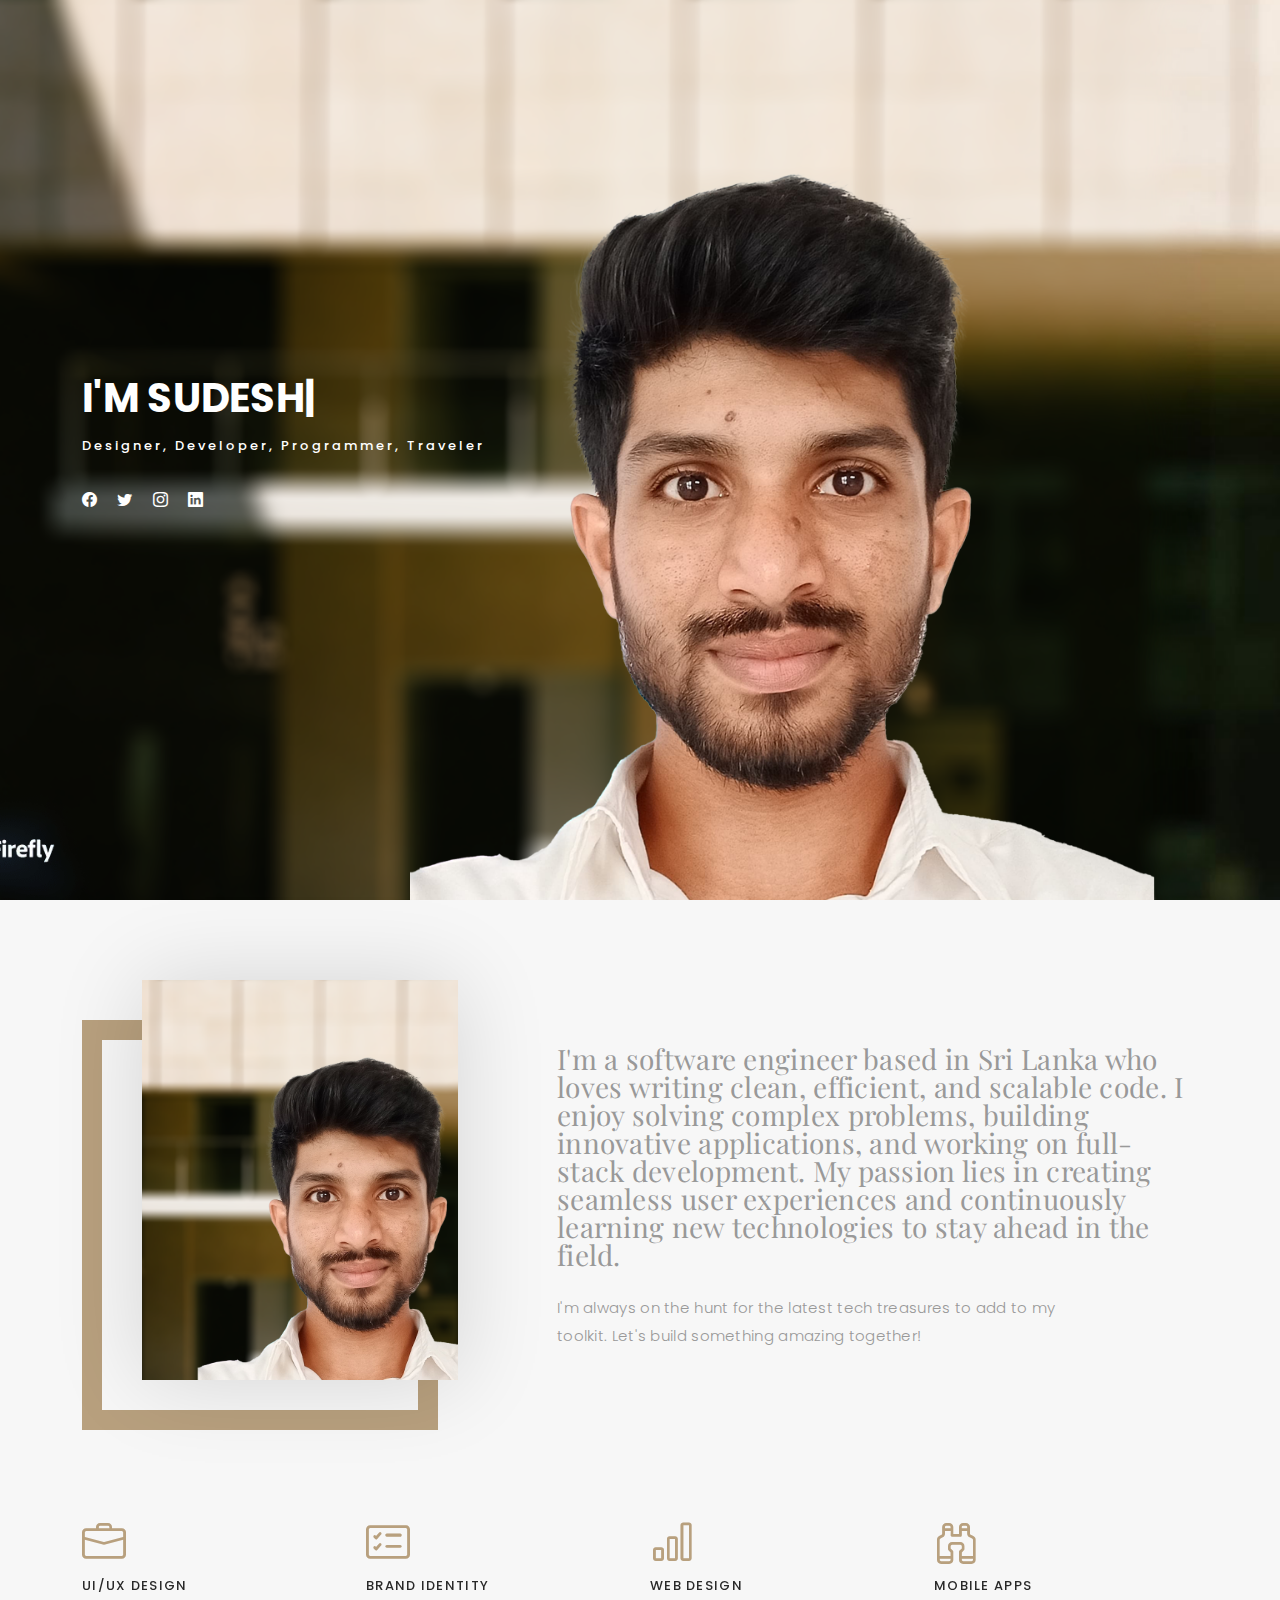
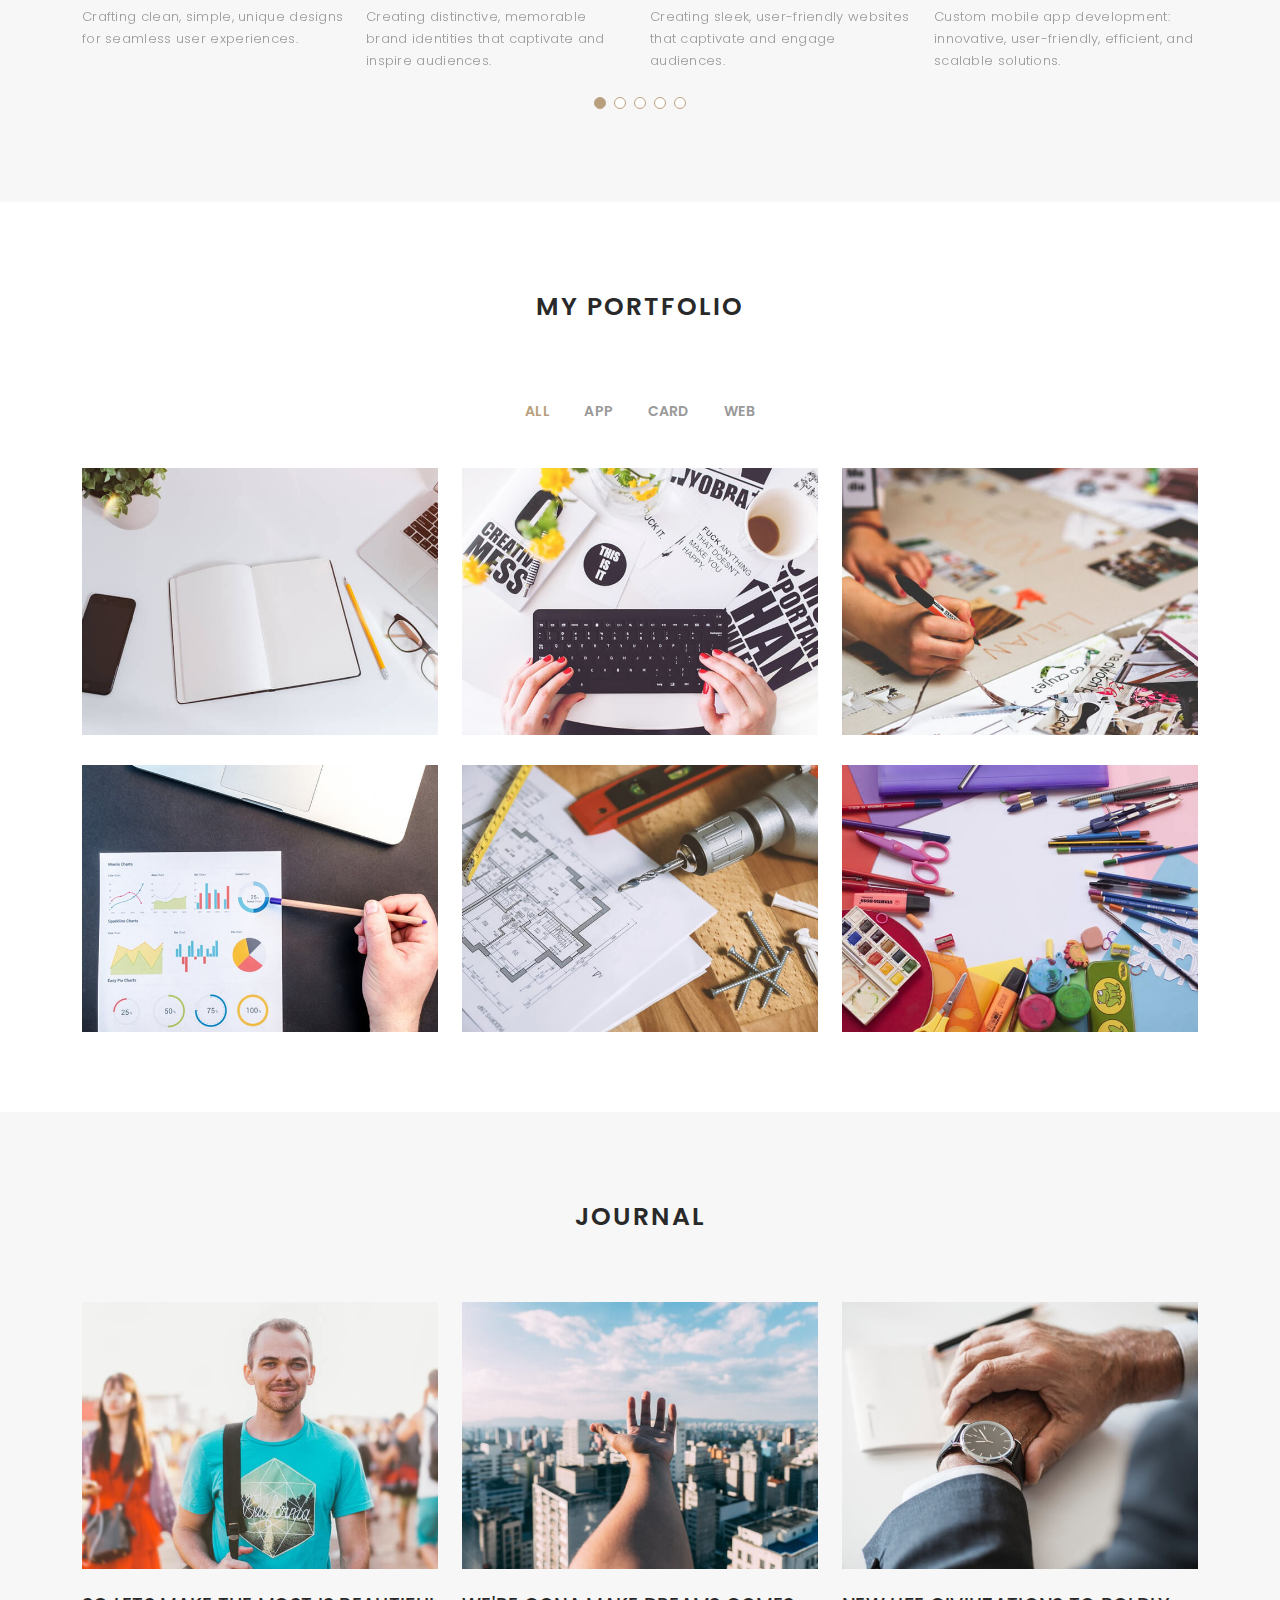
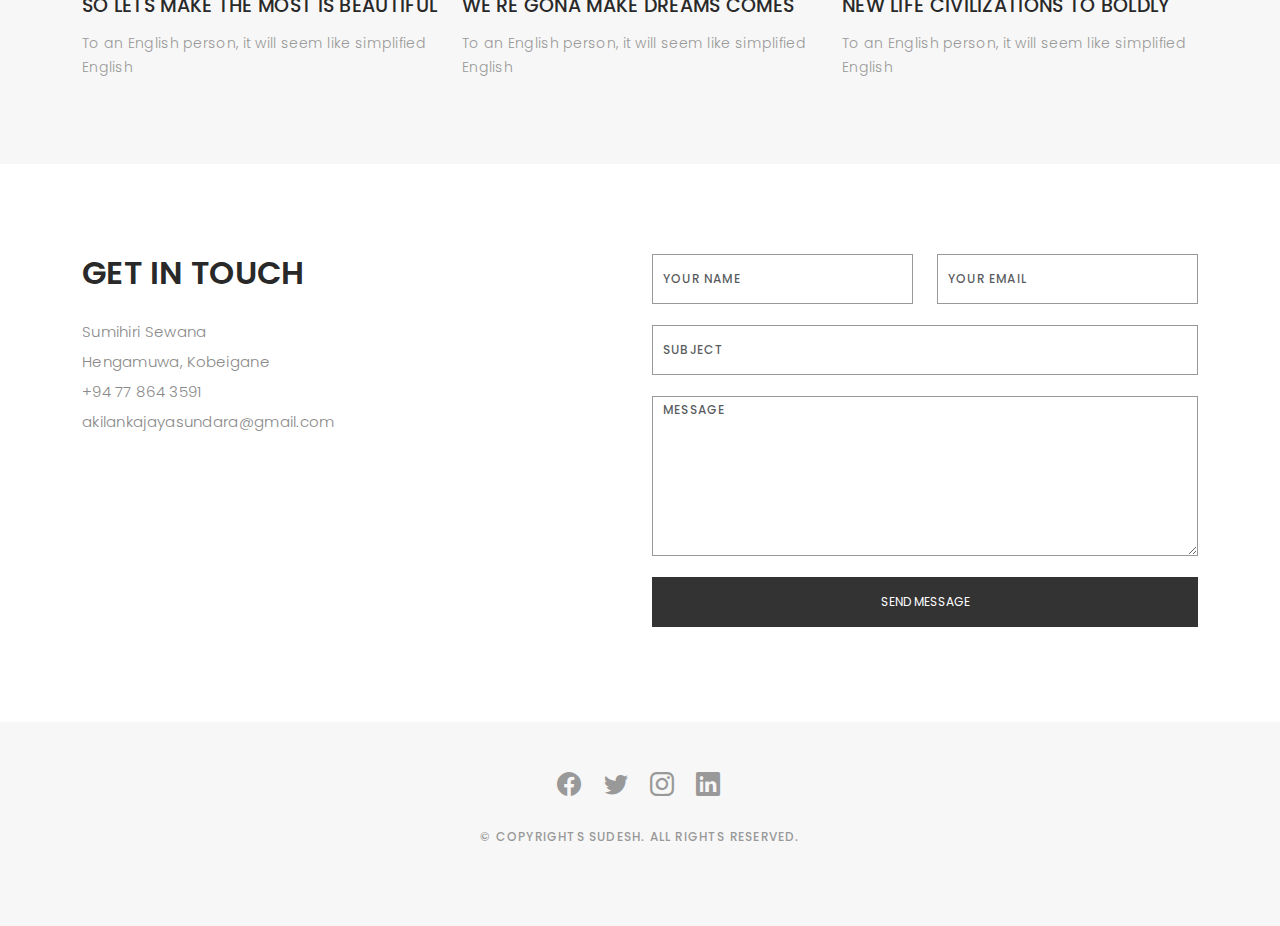
<file: index.html>
<!DOCTYPE html>
<html lang="en">
  <head>
    <meta charset="utf-8" />
    <meta content="width=device-width, initial-scale=1.0" name="viewport" />

    <title>Sudesh Jayasunadara</title>
    <meta content="" name="description" />
    <meta content="" name="keywords" />

    <!-- Favicons -->
    <link href="assets/img/favicon.png" rel="icon" />
    <link href="assets/img/apple-touch-icon.png" rel="apple-touch-icon" />

    <!-- Google Fonts -->
    <link
      href="https://fonts.googleapis.com/css?family=Poppins:300,300i,400,400i,500,500i,600,600i,700,700i|Playfair+Display:400,400i,500,500i,600,600i,700,700i,900,900i"
      rel="stylesheet"
    />

    <!-- Vendor CSS Files -->
    <link
      href="assets/vendor/bootstrap/css/bootstrap.min.css"
      rel="stylesheet"
    />
    <link
      href="assets/vendor/bootstrap-icons/bootstrap-icons.css"
      rel="stylesheet"
    />
    <link href="assets/vendor/boxicons/css/boxicons.min.css" rel="stylesheet" />
    <link
      href="assets/vendor/glightbox/css/glightbox.min.css"
      rel="stylesheet"
    />
    <link href="assets/vendor/swiper/swiper-bundle.min.css" rel="stylesheet" />

    <!-- Template Main CSS File -->
    <link href="assets/css/style.css" rel="stylesheet" />

    <!-- =======================================================
  * Template Name: Folio
  * Template URL: https://bootstrapmade.com/folio-bootstrap-portfolio-template/
  * Updated: Mar 17 2024 with Bootstrap v5.3.3
  * Author: BootstrapMade.com
  * License: https://bootstrapmade.com/license/
  ======================================================== -->
  </head>

  <body>
    <!-- ======= Header ======= -->
    <header id="header" class="fixed-top">
      <div class="container d-flex align-items-center justify-content-between">
        <a href="index.html" class="logo"
          ><img src="assets/img/logo.png" alt="" class="img-fluid"
        /></a>
        <!-- Uncomment below if you prefer to use an text logo -->
        <!-- <h1 class="logo"><a href="index.html">Folio</a></h1> -->

        <nav id="navbar" class="navbar">
          <ul>
            <li><a class="nav-link scrollto active" href="#hero">Home</a></li>
            <li><a class="nav-link scrollto" href="#about">About</a></li>
            <li>
              <a class="nav-link scrollto" href="#portfolio">Portfolio</a>
            </li>
            <li class="dropdown">
              
              <ul>
                
              </ul>
            </li>
            <li><a class="nav-link scrollto" href="#contact">Contact</a></li>
          </ul>
          <i class="bi bi-list mobile-nav-toggle"></i>
        </nav>
        <!-- .navbar -->
      </div>
    </header>
    <!-- End Header -->

    <!-- ======= Hero Section ======= -->
    <div id="hero" class="home">
      <div class="container">
        <div class="hero-content">
          <h1>
            I'm
            <span
              class="typed"
              data-typed-items="Sudesh Jayasundara, Designer, Developer, Programmer,Traveler"
            ></span>
          </h1>
          <p>Designer, Developer, Programmer, Traveler</p>

          <ul class="list-unstyled list-social">
            <li>
              <a href="#"><i class="bi bi-facebook"></i></a>
            </li>
            <li>
              <a href="#"><i class="bi bi-twitter"></i></a>
            </li>
            <li>
              <a href="#"><i class="bi bi-instagram"></i></a>
            </li>
            <li>
              <a href="#"><i class="bi bi-linkedin"></i></a>
            </li>
          </ul>
        </div>
      </div>
    </div>
    <!-- End Hero -->

    <main id="main">
      <!-- ======= About Section ======= -->
      <div id="about" class="paddsection">
        <div class="container">
          <div class="row justify-content-between">
            <div class="col-lg-4">
              <div class="div-img-bg">
                <div class="about-img">
                  <img
                    src="assets/img/bg.png"
                    class="img-responsive"
                    alt="me"
                  />
                </div>
              </div>
            </div>

            <div class="col-lg-7">
              <div class="about-descr">
                <p class="p-heading">
                  I'm a software engineer based in Sri Lanka who loves writing
                  clean, efficient, and scalable code. I enjoy solving complex
                  problems, building innovative applications, and working on
                  full-stack development. My passion lies in creating seamless
                  user experiences and continuously learning new technologies to
                  stay ahead in the field.
                </p>
                <p class="separator">
                  I'm always on the hunt for the latest tech treasures to add to
                  my toolkit. Let's build something amazing together!
                </p>
              </div>
            </div>
          </div>
        </div>
      </div>
      <!-- End About Section -->

      <!-- ======= Services Section ======= -->
      <div id="services">
        <div class="container">
          <div
            class="services-slider swiper"
            data-aos="fade-up"
            data-aos-delay="100"
          >
            <div class="swiper-wrapper">
              <div class="swiper-slide">
                <div class="services-block">
                  <i class="bi bi-briefcase"></i>
                  <span>UI/UX DESIGN</span>
                  <p class="separator">
                    Crafting clean, simple, unique designs for seamless user experiences.
                  </p>
                </div>
              </div>
              <!-- End testimonial item -->

              <div class="swiper-slide">
                <div class="services-block">
                  <i class="bi bi-card-checklist"></i>
                  <span>BRAND IDENTITY</span>
                  <p class="separator">
                    Creating distinctive, memorable brand identities that captivate and inspire audiences.
                  </p>
                </div>
              </div>
              <!-- End testimonial item -->

              <div class="swiper-slide">
                <div class="services-block">
                  <i class="bi bi-bar-chart"></i>
                  <span>WEB DESIGN</span>
                  <p class="separator">
                    Creating sleek, user-friendly websites that captivate and
                    engage audiences.   
                  </p>
                </div>
              </div>
              <!-- End testimonial item -->

              <div class="swiper-slide">
                <div class="services-block">
                  <i class="bi bi-binoculars"></i>
                  <span>MOBILE APPS</span>
                  <p class="separator">
                    Custom mobile app development: innovative, user-friendly, efficient, and scalable solutions.
                  </p>
                </div>
              </div>
              <!-- End testimonial item -->

              <div class="swiper-slide">
                <div class="services-block">
                  <i class="bi bi-brightness-high"></i>
                  <span>WEB APPS</span>
                  <p class="separator">
                    Creating sleek, efficient, and user-friendly web applications that captivate users.
                  </p>
                </div>
              </div>
              <!-- End testimonial item -->

              <!-- End testimonial item -->
            </div>
            <div class="swiper-pagination"></div>
          </div>
        </div>
      </div>
      <!-- End Services Section -->

      <!-- ======= Portfolio Section ======= -->
      <div id="portfolio" class="paddsection">
        <div class="container">
          <div class="section-title text-center">
            <h2>My Portfolio</h2>
          </div>
        </div>

        <div class="container">
          <div class="row">
            <div class="col-lg-12 d-flex justify-content-center">
              <ul id="portfolio-flters">
                <li data-filter="*" class="filter-active">All</li>
                <li data-filter=".filter-app">App</li>
                <li data-filter=".filter-card">Card</li>
                <li data-filter=".filter-web">Web</li>
              </ul>
            </div>
          </div>

          <div class="row portfolio-container">
            <div class="col-lg-4 col-md-6 portfolio-item filter-app">
              <img
                src="assets/img/portfolio/portfolio-1.jpg"
                class="img-fluid"
                alt=""
              />
              <div class="portfolio-info">
                <h4>App 1</h4>
                <p>App</p>
                <a
                  href="assets/img/portfolio/portfolio-1.jpg"
                  data-gallery="portfolioGallery"
                  class="portfolio-lightbox preview-link"
                  title="App 1"
                  ><i class="bx bx-plus"></i
                ></a>
                <a
                  href="portfolio-details.html"
                  class="details-link"
                  title="More Details"
                  ><i class="bx bx-link"></i
                ></a>
              </div>
            </div>

            <div class="col-lg-4 col-md-6 portfolio-item filter-web">
              <img
                src="assets/img/portfolio/portfolio-2.jpg"
                class="img-fluid"
                alt=""
              />
              <div class="portfolio-info">
                <h4>Web 3</h4>
                <p>Web</p>
                <a
                  href="assets/img/portfolio/portfolio-2.jpg"
                  data-gallery="portfolioGallery"
                  class="portfolio-lightbox preview-link"
                  title="Web 3"
                  ><i class="bx bx-plus"></i
                ></a>
                <a
                  href="portfolio-details.html"
                  class="details-link"
                  title="More Details"
                  ><i class="bx bx-link"></i
                ></a>
              </div>
            </div>

            <div class="col-lg-4 col-md-6 portfolio-item filter-app">
              <img
                src="assets/img/portfolio/portfolio-3.jpg"
                class="img-fluid"
                alt=""
              />
              <div class="portfolio-info">
                <h4>App 2</h4>
                <p>App</p>
                <a
                  href="assets/img/portfolio/portfolio-3.jpg"
                  data-gallery="portfolioGallery"
                  class="portfolio-lightbox preview-link"
                  title="App 2"
                  ><i class="bx bx-plus"></i
                ></a>
                <a
                  href="portfolio-details.html"
                  class="details-link"
                  title="More Details"
                  ><i class="bx bx-link"></i
                ></a>
              </div>
            </div>

            <div class="col-lg-4 col-md-6 portfolio-item filter-card">
              <img
                src="assets/img/portfolio/portfolio-4.jpg"
                class="img-fluid"
                alt=""
              />
              <div class="portfolio-info">
                <h4>Card 2</h4>
                <p>Card</p>
                <a
                  href="assets/img/portfolio/portfolio-4.jpg"
                  data-gallery="portfolioGallery"
                  class="portfolio-lightbox preview-link"
                  title="Card 2"
                  ><i class="bx bx-plus"></i
                ></a>
                <a
                  href="portfolio-details.html"
                  class="details-link"
                  title="More Details"
                  ><i class="bx bx-link"></i
                ></a>
              </div>
            </div>

            <div class="col-lg-4 col-md-6 portfolio-item filter-web">
              <img
                src="assets/img/portfolio/portfolio-5.jpg"
                class="img-fluid"
                alt=""
              />
              <div class="portfolio-info">
                <h4>Web 2</h4>
                <p>Web</p>
                <a
                  href="assets/img/portfolio/portfolio-5.jpg"
                  data-gallery="portfolioGallery"
                  class="portfolio-lightbox preview-link"
                  title="Web 2"
                  ><i class="bx bx-plus"></i
                ></a>
                <a
                  href="portfolio-details.html"
                  class="details-link"
                  title="More Details"
                  ><i class="bx bx-link"></i
                ></a>
              </div>
            </div>

            <div class="col-lg-4 col-md-6 portfolio-item filter-app">
              <img
                src="assets/img/portfolio/portfolio-6.jpg"
                class="img-fluid"
                alt=""
              />
              <div class="portfolio-info">
                <h4>App 3</h4>
                <p>App</p>
                <a
                  href="assets/img/portfolio/portfolio-6.jpg"
                  data-gallery="portfolioGallery"
                  class="portfolio-lightbox preview-link"
                  title="App 3"
                  ><i class="bx bx-plus"></i
                ></a>
                <a
                  href="portfolio-details.html"
                  class="details-link"
                  title="More Details"
                  ><i class="bx bx-link"></i
                ></a>
              </div>
            </div>
          </div>
        </div>
      </div>
      <!-- End Portfolio Section -->

      <!-- ======= Journal Section ======= -->
      <div id="journal" class="text-left paddsection">
        <div class="container">
          <div class="section-title text-center">
            <h2>journal</h2>
          </div>
        </div>

        <div class="container">
          <div class="journal-block">
            <div class="row">
              <div class="col-lg-4 col-md-6">
                <div class="journal-info">
                  <a href="blog-single.html"
                    ><img
                      src="assets/img/blog-post-1.jpg"
                      class="img-responsive"
                      alt="img"
                  /></a>

                  <div class="journal-txt">
                    <h4>
                      <a href="blog-single.html"
                        >SO LETS MAKE THE MOST IS BEAUTIFUL</a
                      >
                    </h4>
                    <p class="separator">
                      To an English person, it will seem like simplified English
                    </p>
                  </div>
                </div>
              </div>

              <div class="col-lg-4 col-md-6">
                <div class="journal-info">
                  <a href="blog-single.html"
                    ><img
                      src="assets/img/blog-post-2.jpg"
                      class="img-responsive"
                      alt="img"
                  /></a>

                  <div class="journal-txt">
                    <h4>
                      <a href="blog-single.html"
                        >WE'RE GONA MAKE DREAMS COMES</a
                      >
                    </h4>
                    <p class="separator">
                      To an English person, it will seem like simplified English
                    </p>
                  </div>
                </div>
              </div>

              <div class="col-lg-4 col-md-6">
                <div class="journal-info">
                  <a href="blog-single.html"
                    ><img
                      src="assets/img/blog-post-3.jpg"
                      class="img-responsive"
                      alt="img"
                  /></a>

                  <div class="journal-txt">
                    <h4>
                      <a href="blog-single.html"
                        >NEW LIFE CIVILIZATIONS TO BOLDLY</a
                      >
                    </h4>
                    <p class="separator">
                      To an English person, it will seem like simplified English
                    </p>
                  </div>
                </div>
              </div>
            </div>
          </div>
        </div>
      </div>
      <!-- End Journal Section -->

      <!-- ======= Contact Section ======= -->
      <div id="contact" class="paddsection">
        <div class="container">
          <div class="contact-block1">
            <div class="row">
              <div class="col-lg-6">
                <div class="contact-contact">
                  <h2 class="mb-30">GET IN TOUCH</h2>

                  <ul class="contact-details">
                    <li><span>Sumihiri Sewana</span></li>
                    <li><span>Hengamuwa, Kobeigane</span></li>
                    <li><span>+94 77 864 3591</span></li>
                    <li><span>akilankajayasundara@gmail.com</span></li>
                  </ul>
                </div>
              </div>

              <div class="col-lg-6">
                <form
                  action="forms/contact.php"
                  method="post"
                  role="form"
                  class="php-email-form"
                >
                  <div class="row gy-3">
                    <div class="col-lg-6">
                      <div class="form-group contact-block1">
                        <input
                          type="text"
                          name="name"
                          class="form-control"
                          id="name"
                          placeholder="Your Name"
                          required
                        />
                      </div>
                    </div>

                    <div class="col-lg-6">
                      <div class="form-group">
                        <input
                          type="email"
                          class="form-control"
                          name="email"
                          id="email"
                          placeholder="Your Email"
                          required
                        />
                      </div>
                    </div>

                    <div class="col-lg-12">
                      <div class="form-group">
                        <input
                          type="text"
                          class="form-control"
                          name="subject"
                          id="subject"
                          placeholder="Subject"
                          required
                        />
                      </div>
                    </div>

                    <div class="col-lg-12">
                      <div class="form-group">
                        <textarea
                          class="form-control"
                          name="message"
                          placeholder="Message"
                          required
                        ></textarea>
                      </div>
                    </div>

                    <div class="col-lg-12">
                      <div class="loading">Loading</div>
                      <div class="error-message"></div>
                      <div class="sent-message">
                        Your message has been sent. Thank you!
                      </div>
                    </div>

                    <div class="mt-0">
                      <input
                        type="submit"
                        class="btn btn-defeault btn-send"
                        value="Send message"
                      />
                    </div>
                  </div>
                </form>
              </div>
            </div>
          </div>
        </div>
      </div>
      <!-- End Contact Section -->
    </main>
    <!-- End #main -->

    <!-- ======= Footer ======= -->
    <div id="footer" class="text-center">
      <div class="container">
        <div class="socials-media text-center">
          <ul class="list-unstyled">
            <li>
              <a href="#"><i class="bi bi-facebook"></i></a>
            </li>
            <li>
              <a href="#"><i class="bi bi-twitter"></i></a>
            </li>
            <li>
              <a href="#"><i class="bi bi-instagram"></i></a>
            </li>
            <li>
              <a href="#"><i class="bi bi-linkedin"></i></a>
            </li>
          </ul>
        </div>

        <p>&copy; Copyrights Sudesh. All rights reserved.</p>

        <div class="credits">
          <!--
        All the links in the footer should remain intact.
        You can delete the links only if you purchased the pro version.
        Licensing information: https://bootstrapmade.com/license/
        Purchase the pro version with working PHP/AJAX contact form: https://bootstrapmade.com/buy/?theme=Folio
      -->
          
        </div>
      </div>
    </div>
    <!-- End Footer -->

    <a
      href="#"
      class="back-to-top d-flex align-items-center justify-content-center"
      ><i class="bi bi-arrow-up-short"></i
    ></a>

    <!-- Vendor JS Files -->
    <script src="assets/vendor/bootstrap/js/bootstrap.bundle.min.js"></script>
    <script src="assets/vendor/glightbox/js/glightbox.min.js"></script>
    <script src="assets/vendor/isotope-layout/isotope.pkgd.min.js"></script>
    <script src="assets/vendor/swiper/swiper-bundle.min.js"></script>
    <script src="assets/vendor/typed.js/typed.umd.js"></script>
    <script src="assets/vendor/php-email-form/validate.js"></script>

    <!-- Template Main JS File -->
    <script src="assets/js/main.js"></script>
  </body>
</html>
</file>
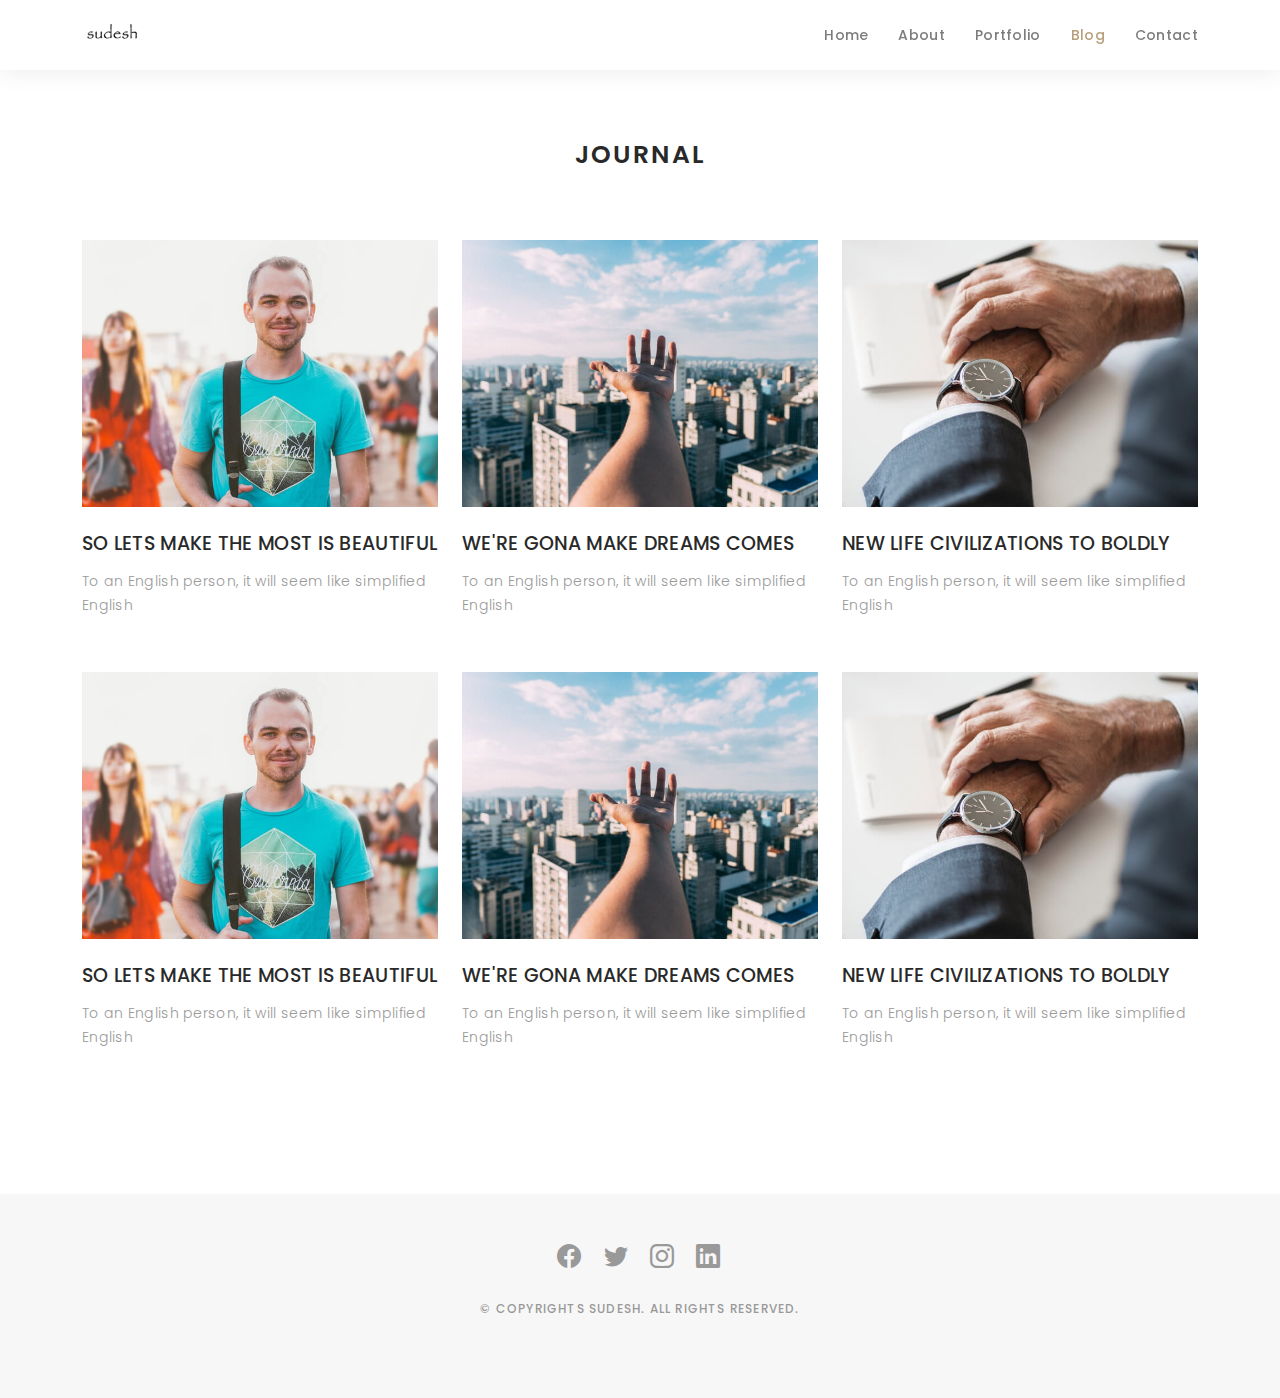
<file: blog-grid.html>
<!DOCTYPE html>
<html lang="en">

<head>
  <meta charset="utf-8">
  <meta content="width=device-width, initial-scale=1.0" name="viewport">

  <title>Sudesh Jayasunadara blog</title>
  <meta content="" name="description">
  <meta content="" name="keywords">

  <!-- Favicons -->
  <link href="assets/img/favicon.png" rel="icon">
  <link href="assets/img/apple-touch-icon.png" rel="apple-touch-icon">

  <!-- Google Fonts -->
  <link href="https://fonts.googleapis.com/css?family=Poppins:300,300i,400,400i,500,500i,600,600i,700,700i|Playfair+Display:400,400i,500,500i,600,600i,700,700i,900,900i" rel="stylesheet">

  <!-- Vendor CSS Files -->
  <link href="assets/vendor/bootstrap/css/bootstrap.min.css" rel="stylesheet">
  <link href="assets/vendor/bootstrap-icons/bootstrap-icons.css" rel="stylesheet">
  <link href="assets/vendor/boxicons/css/boxicons.min.css" rel="stylesheet">
  <link href="assets/vendor/glightbox/css/glightbox.min.css" rel="stylesheet">
  <link href="assets/vendor/swiper/swiper-bundle.min.css" rel="stylesheet">

  <!-- Template Main CSS File -->
  <link href="assets/css/style.css" rel="stylesheet">

  <!-- =======================================================
  * Template Name: Folio
  * Template URL: https://bootstrapmade.com/folio-bootstrap-portfolio-template/
  * Updated: Mar 17 2024 with Bootstrap v5.3.3
  * Author: BootstrapMade.com
  * License: https://bootstrapmade.com/license/
  ======================================================== -->
</head>

<body>

  <!-- ======= Header ======= -->
  <header id="header" class="fixed-top header-inner-pages">
    <div class="container d-flex align-items-center justify-content-between">

      <a href="index.html" class="logo"><img src="assets/img/logo.png" alt="" class="img-fluid"></a>
      <!-- Uncomment below if you prefer to use an text logo -->
      <!-- <h1 class="logo"><a href="index.html">Folio</a></h1> -->

      <nav id="navbar" class="navbar">
        <ul>
          <li><a class="nav-link scrollto " href="#hero">Home</a></li>
          <li><a class="nav-link scrollto" href="#about">About</a></li>
          <li><a class="nav-link  scrollto" href="#portfolio">Portfolio</a></li>
          <li><a class="nav-link active  scrollto" href="#journal">Blog</a></li>
          
          <li><a class="nav-link scrollto" href="#contact">Contact</a></li>
        </ul>
        <i class="bi bi-list mobile-nav-toggle"></i>
      </nav><!-- .navbar -->

    </div>
  </header><!-- End Header -->

  <main id="main">

    <!-- ======= Blog Grid ======= -->
    <div id="journal-blog" class="text-left  paddsections">

      <div class="container">
        <div class="section-title text-center">
          <h2>journal</h2>
        </div>
      </div>

      <div class="container">
        <div class="journal-block">
          <div class="row">

            <div class="col-lg-4 col-md-6">
              <div class="journal-info mb-30">

                <a href="blog-single.html"><img src="assets/img/blog-post-1.jpg" class="img-responsive" alt="img"></a>

                <div class="journal-txt">

                  <h4><a href="blog-single.html">SO LETS MAKE THE MOST IS BEAUTIFUL</a></h4>
                  <p class="separator">To an English person, it will seem like simplified English
                  </p>

                </div>

              </div>
            </div>

            <div class="col-lg-4 col-md-6">
              <div class="journal-info mb-30">

                <a href="blog-single.html"><img src="assets/img/blog-post-2.jpg" class="img-responsive" alt="img"></a>

                <div class="journal-txt">

                  <h4><a href="blog-single.html">WE'RE GONA MAKE DREAMS COMES</a></h4>
                  <p class="separator">To an English person, it will seem like simplified English
                  </p>

                </div>

              </div>
            </div>

            <div class="col-lg-4 col-md-6">
              <div class="journal-info mb-30">

                <a href="blog-single.html"><img src="assets/img/blog-post-3.jpg" class="img-responsive" alt="img"></a>

                <div class="journal-txt">

                  <h4><a href="blog-single.html">NEW LIFE CIVILIZATIONS TO BOLDLY</a></h4>
                  <p class="separator">To an English person, it will seem like simplified English
                  </p>

                </div>

              </div>
            </div>

            <div class="col-lg-4 col-md-6">
              <div class="journal-info mb-30">

                <a href="blog-single.html"><img src="assets/img/blog-post-1.jpg" class="img-responsive" alt="img"></a>

                <div class="journal-txt">

                  <h4><a href="blog-single.html">SO LETS MAKE THE MOST IS BEAUTIFUL</a></h4>
                  <p class="separator">To an English person, it will seem like simplified English
                  </p>

                </div>

              </div>
            </div>

            <div class="col-lg-4 col-md-6">
              <div class="journal-info mb-30">

                <a href="blog-single.html"><img src="assets/img/blog-post-2.jpg" class="img-responsive" alt="img"></a>

                <div class="journal-txt">

                  <h4><a href="blog-single.html">WE'RE GONA MAKE DREAMS COMES</a></h4>
                  <p class="separator">To an English person, it will seem like simplified English
                  </p>

                </div>

              </div>
            </div>

            <div class="col-lg-4 col-md-6">
              <div class="journal-info mb-30">

                <a href="blog-single.html"><img src="assets/img/blog-post-3.jpg" class="img-responsive" alt="img"></a>

                <div class="journal-txt">

                  <h4><a href="blog-single.html">NEW LIFE CIVILIZATIONS TO BOLDLY</a></h4>
                  <p class="separator">To an English person, it will seem like simplified English
                  </p>

                </div>

              </div>
            </div>

          </div>
        </div>
      </div>
    </div><!-- End Blog Grid -->

  </main><!-- End #main -->

  <!-- ======= Footer ======= -->
  <div id="footer" class="text-center">
    <div class="container">
      <div class="socials-media text-center">

        <ul class="list-unstyled">
          <li><a href="#"><i class="bi bi-facebook"></i></a></li>
          <li><a href="#"><i class="bi bi-twitter"></i></a></li>
          <li><a href="#"><i class="bi bi-instagram"></i></a></li>
          <li><a href="#"><i class="bi bi-linkedin"></i></a></li>
        </ul>

      </div>

      <p>&copy; Copyrights Sudesh. All rights reserved.</p>

      <div class="credits">
        <!--
        All the links in the footer should remain intact.
        You can delete the links only if you purchased the pro version.
        Licensing information: https://bootstrapmade.com/license/
        Purchase the pro version with working PHP/AJAX contact form: https://bootstrapmade.com/buy/?theme=Folio
      -->
        
      </div>

    </div>
  </div><!-- End Footer -->

  <a href="#" class="back-to-top d-flex align-items-center justify-content-center"><i class="bi bi-arrow-up-short"></i></a>

  <!-- Vendor JS Files -->
  <script src="assets/vendor/bootstrap/js/bootstrap.bundle.min.js"></script>
  <script src="assets/vendor/glightbox/js/glightbox.min.js"></script>
  <script src="assets/vendor/isotope-layout/isotope.pkgd.min.js"></script>
  <script src="assets/vendor/swiper/swiper-bundle.min.js"></script>
  <script src="assets/vendor/typed.js/typed.umd.js"></script>
  <script src="assets/vendor/php-email-form/validate.js"></script>

  <!-- Template Main JS File -->
  <script src="assets/js/main.js"></script>

</body>

</html>
</file>
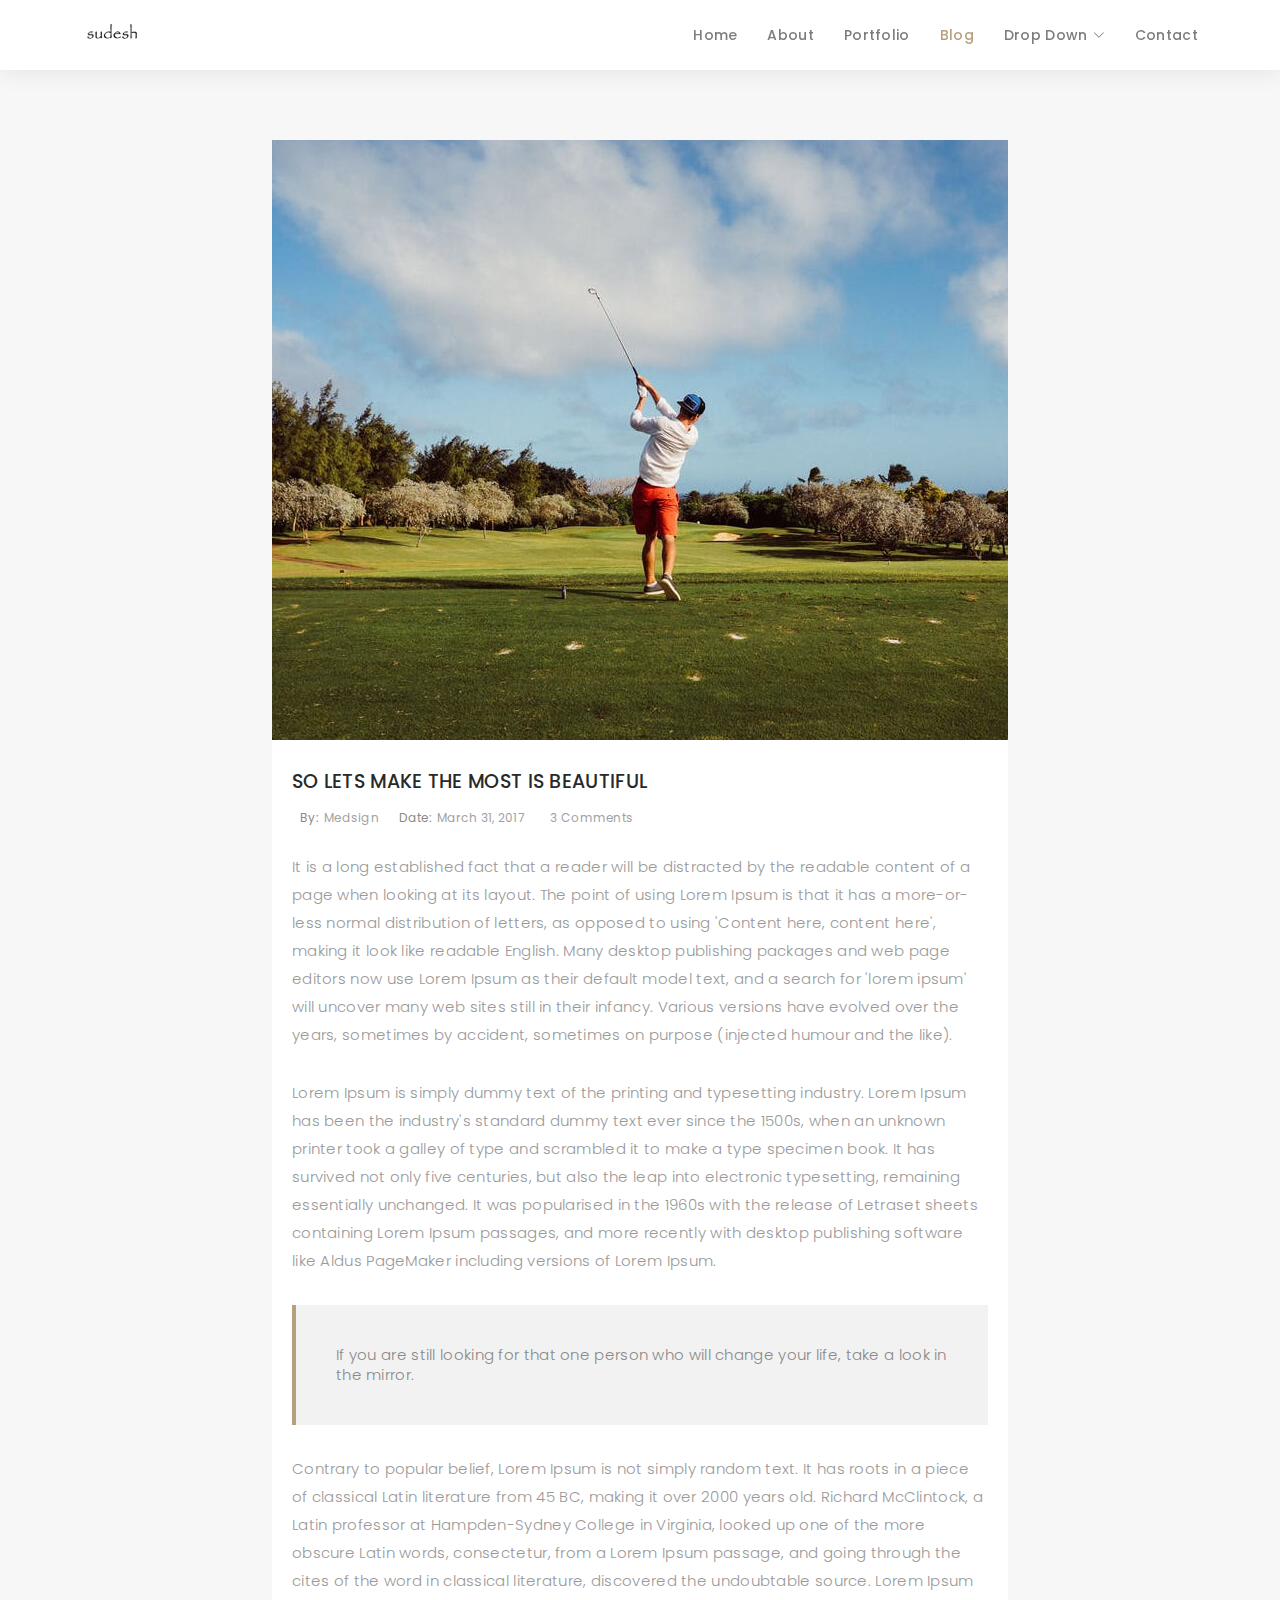
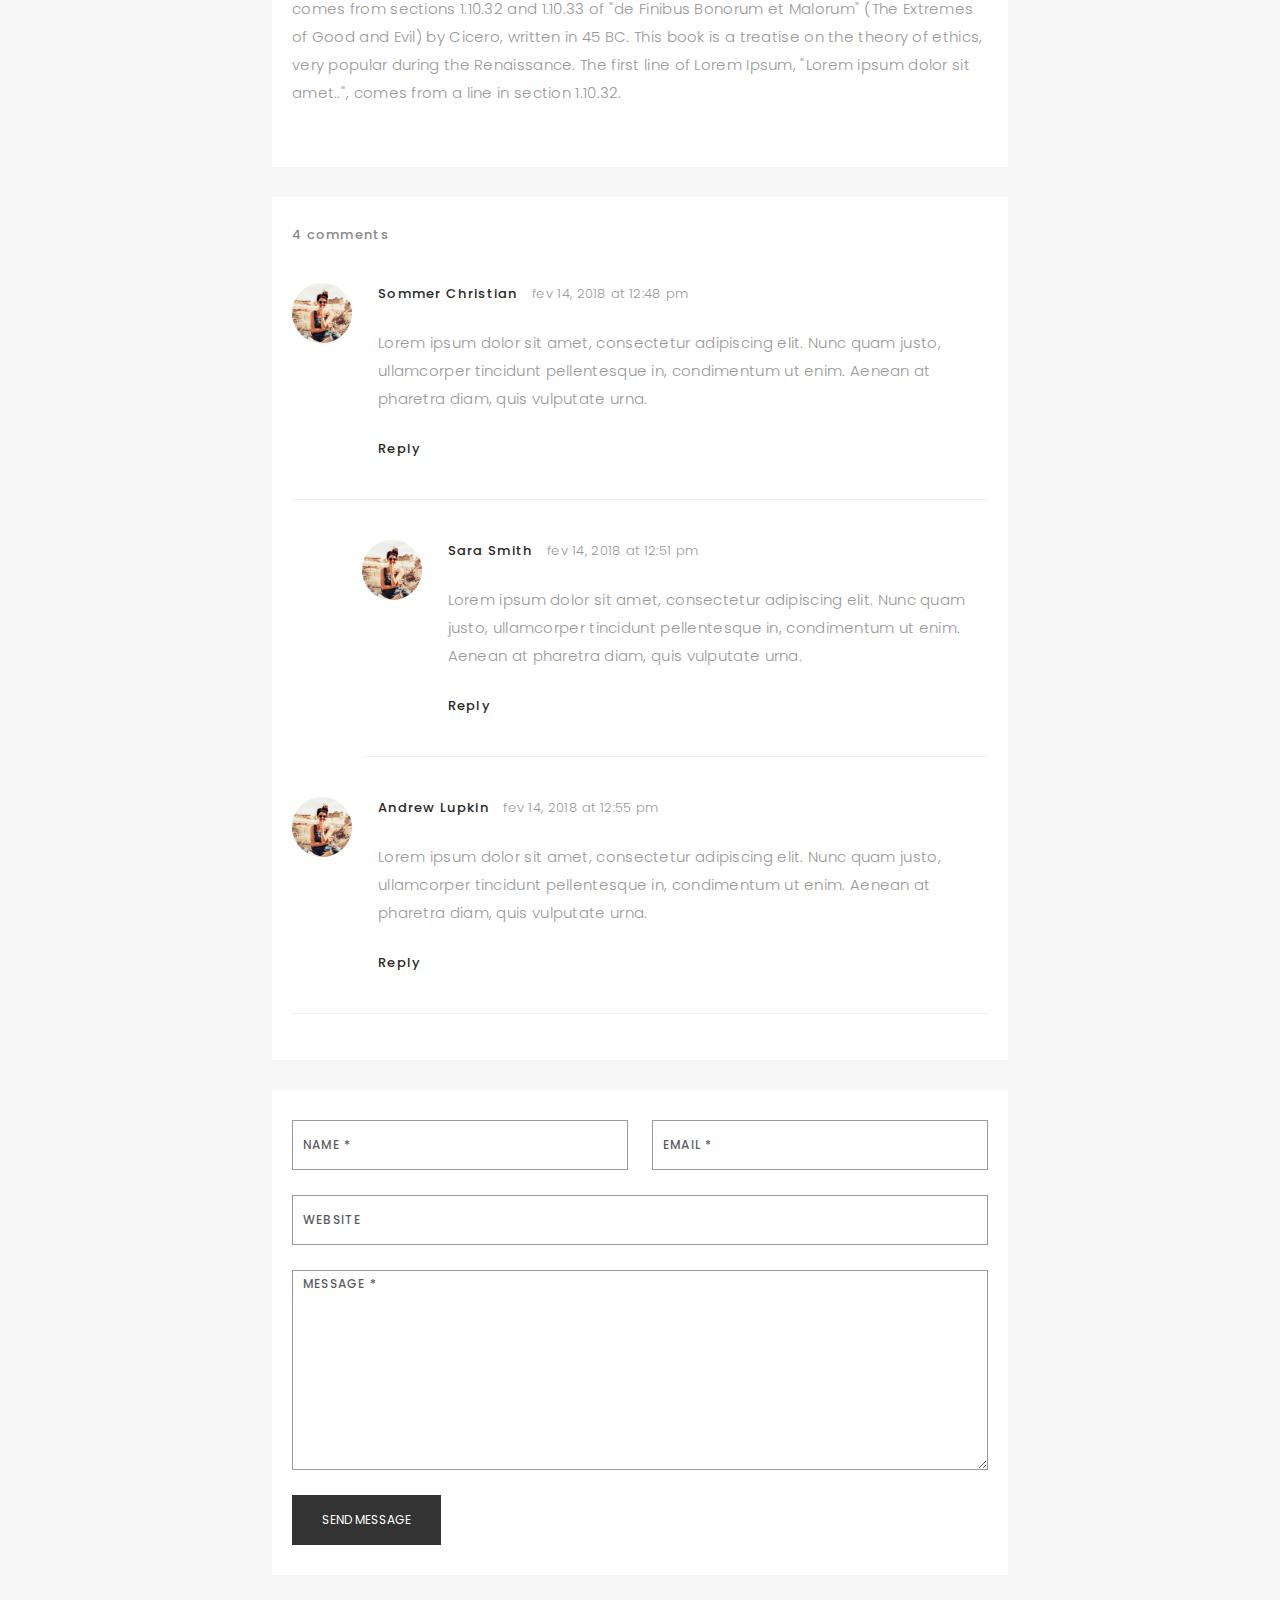
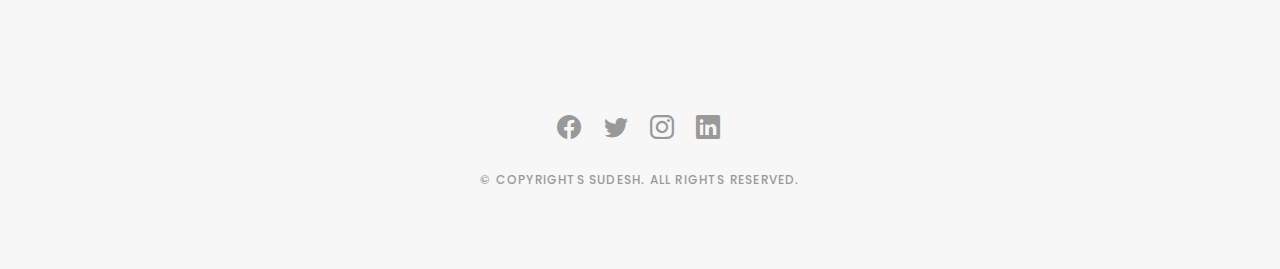
<file: blog-single.html>
<!DOCTYPE html>
<html lang="en">

<head>
  <meta charset="utf-8">
  <meta content="width=device-width, initial-scale=1.0" name="viewport">

  <title>Sudesh Jayasunadara blog page</title>
  <meta content="" name="description">
  <meta content="" name="keywords">

  <!-- Favicons -->
  <link href="assets/img/favicon.png" rel="icon">
  <link href="assets/img/apple-touch-icon.png" rel="apple-touch-icon">

  <!-- Google Fonts -->
  <link href="https://fonts.googleapis.com/css?family=Poppins:300,300i,400,400i,500,500i,600,600i,700,700i|Playfair+Display:400,400i,500,500i,600,600i,700,700i,900,900i" rel="stylesheet">

  <!-- Vendor CSS Files -->
  <link href="assets/vendor/bootstrap/css/bootstrap.min.css" rel="stylesheet">
  <link href="assets/vendor/bootstrap-icons/bootstrap-icons.css" rel="stylesheet">
  <link href="assets/vendor/boxicons/css/boxicons.min.css" rel="stylesheet">
  <link href="assets/vendor/glightbox/css/glightbox.min.css" rel="stylesheet">
  <link href="assets/vendor/swiper/swiper-bundle.min.css" rel="stylesheet">

  <!-- Template Main CSS File -->
  <link href="assets/css/style.css" rel="stylesheet">

  <!-- =======================================================
  * Template Name: Folio
  * Template URL: https://bootstrapmade.com/folio-bootstrap-portfolio-template/
  * Updated: Mar 17 2024 with Bootstrap v5.3.3
  * Author: BootstrapMade.com
  * License: https://bootstrapmade.com/license/
  ======================================================== -->
</head>

<body>

  <!-- ======= Header ======= -->
  <header id="header" class="fixed-top header-inner-pages">
    <div class="container d-flex align-items-center justify-content-between">

      <a href="index.html" class="logo"><img src="assets/img/logo.png" alt="" class="img-fluid"></a>
      <!-- Uncomment below if you prefer to use an text logo -->
      <!-- <h1 class="logo"><a href="index.html">Folio</a></h1> -->

      <nav id="navbar" class="navbar">
        <ul>
          <li><a class="nav-link scrollto " href="#hero">Home</a></li>
          <li><a class="nav-link scrollto" href="#about">About</a></li>
          <li><a class="nav-link  scrollto" href="#portfolio">Portfolio</a></li>
          <li><a class="nav-link active  scrollto" href="#journal">Blog</a></li>
          <li class="dropdown"><a href="#"><span>Drop Down</span> <i class="bi bi-chevron-down"></i></a>
            <ul>
              <li><a href="#">Drop Down 1</a></li>
              <li class="dropdown"><a href="#"><span>Deep Drop Down</span> <i class="bi bi-chevron-right"></i></a>
                <ul>
                  <li><a href="#">Deep Drop Down 1</a></li>
                  <li><a href="#">Deep Drop Down 2</a></li>
                  <li><a href="#">Deep Drop Down 3</a></li>
                  <li><a href="#">Deep Drop Down 4</a></li>
                  <li><a href="#">Deep Drop Down 5</a></li>
                </ul>
              </li>
              <li><a href="#">Drop Down 2</a></li>
              <li><a href="#">Drop Down 3</a></li>
              <li><a href="#">Drop Down 4</a></li>
            </ul>
          </li>
          <li><a class="nav-link scrollto" href="#contact">Contact</a></li>
        </ul>
        <i class="bi bi-list mobile-nav-toggle"></i>
      </nav><!-- .navbar -->

    </div>
  </header><!-- End Header -->

  <main id="main">

    <!-- ======= Blog Single ======= -->
    <div class="main-content paddsection">
      <div class="container">
        <div class="row justify-content-center">
          <div class="col-md-8 col-md-offset-2">
            <div class="row">
              <div class="container-main single-main">
                <div class="col-md-12">
                  <div class="block-main mb-30">
                    <img src="assets/img/blog-post-big.jpg" class="img-responsive" alt="reviews2">
                    <div class="content-main single-post padDiv">
                      <div class="journal-txt">
                        <h4><a href="#">SO LETS MAKE THE MOST IS BEAUTIFUL</a></h4>
                      </div>
                      <div class="post-meta">
                        <ul class="list-unstyled mb-0">
                          <li class="author">by:<a href="#">medsign</a></li>
                          <li class="date">date:<a href="#">March 31, 2017</a></li>
                          <li class="commont"><i class="ion-ios-heart-outline"></i><a href="#">3 Comments</a></li>
                        </ul>
                      </div>
                      <p class="mb-30">It is a long established fact that a reader will be distracted by the readable content of a page when looking at its layout. The point of using Lorem Ipsum is that it has a more-or-less normal distribution of letters, as opposed to
                        using 'Content here, content here', making it look like readable English. Many desktop publishing packages and web page editors now use Lorem Ipsum as their default model text, and a search for 'lorem ipsum' will uncover many web
                        sites still in their infancy. Various versions have evolved over the years, sometimes by accident, sometimes on purpose (injected humour and the like).</p>
                      <p class="mb-30">Lorem Ipsum is simply dummy text of the printing and typesetting industry. Lorem Ipsum has been the industry's standard dummy text ever since the 1500s, when an unknown printer took a galley of type and scrambled it to make a type
                        specimen book. It has survived not only five centuries, but also the leap into electronic typesetting, remaining essentially unchanged. It was popularised in the 1960s with the release of Letraset sheets containing Lorem Ipsum passages,
                        and more recently with desktop publishing software like Aldus PageMaker including versions of Lorem Ipsum.</p>
                      <blockquote>If you are still looking for that one person who will change your life, take a look in the mirror.</blockquote>
                      <p class="mb-30">Contrary to popular belief, Lorem Ipsum is not simply random text. It has roots in a piece of classical Latin literature from 45 BC, making it over 2000 years old. Richard McClintock, a Latin professor at Hampden-Sydney College in
                        Virginia, looked up one of the more obscure Latin words, consectetur, from a Lorem Ipsum passage, and going through the cites of the word in classical literature, discovered the undoubtable source. Lorem Ipsum comes from sections
                        1.10.32 and 1.10.33 of "de Finibus Bonorum et Malorum" (The Extremes of Good and Evil) by Cicero, written in 45 BC. This book is a treatise on the theory of ethics, very popular during the Renaissance. The first line of Lorem Ipsum,
                        "Lorem ipsum dolor sit amet..", comes from a line in section 1.10.32.</p>
                    </div>
                  </div>
                </div>
                <div class="col-md-12">
                  <div class="comments text-left padDiv mb-30">
                    <div class="entry-comments">
                      <h6 class="mb-30">4 comments</h6>
                      <ul class="entry-comments-list list-unstyled">
                        <li>
                          <div class="entry-comments-item">
                            <img src="assets/img/avatar.jpg" class="entry-comments-avatar" alt="">
                            <div class="entry-comments-body">
                              <span class="entry-comments-author">Sommer Christian</span>
                              <span><a href="#">fev 14, 2018 at 12:48 pm</a></span>
                              <p class="mb-10">Lorem ipsum dolor sit amet, consectetur adipiscing elit. Nunc quam justo, ullamcorper tincidunt pellentesque in, condimentum ut enim. Aenean at pharetra diam, quis vulputate urna. </p>
                              <a class="rep" href="#">Reply</a>
                            </div>
                          </div>
                          <ul class="entry-comments-reply list-unstyled">
                            <li>
                              <div class="entry-comments-item">
                                <img src="assets/img/avatar.jpg" class="entry-comments-avatar" alt="">
                                <div class="entry-comments-body">
                                  <span class="entry-comments-author">Sara Smith</span>
                                  <span><a href="#">fev 14, 2018 at 12:51 pm</a></span>
                                  <p class="mb-10">Lorem ipsum dolor sit amet, consectetur adipiscing elit. Nunc quam justo, ullamcorper tincidunt pellentesque in, condimentum ut enim. Aenean at pharetra diam, quis vulputate urna.</p>
                                  <a class="rep" href="#">Reply</a>
                                </div>
                              </div>
                            </li>
                          </ul>
                        </li>
                        <li>
                          <div class="entry-comments-item">
                            <img src="assets/img/avatar.jpg" class="entry-comments-avatar" alt="">
                            <div class="entry-comments-body">
                              <span class="entry-comments-author">Andrew Lupkin</span>
                              <span><a href="#">fev 14, 2018 at 12:55 pm</a></span>
                              <p class="mb-10">Lorem ipsum dolor sit amet, consectetur adipiscing elit. Nunc quam justo, ullamcorper tincidunt pellentesque in, condimentum ut enim. Aenean at pharetra diam, quis vulputate urna. </p>
                              <a class="rep" href="#">Reply</a>
                            </div>
                          </div>
                        </li>
                      </ul>
                    </div>
                  </div>
                </div>
                <div class="col-lg-12">
                  <div class="cmt padDiv">
                    <form id="comment-form" method="post" action="" role="form">
                      <div class="row">
                        <div class="col-lg-6">
                          <div class="form-group">
                            <input id="form_name" type="text" name="name" class="form-control" placeholder="Name *" required="required">
                          </div>
                        </div>
                        <div class="col-lg-6">
                          <div class="form-group">
                            <input id="form_email" type="email" name="email" class="form-control" placeholder="email *" required="required">
                          </div>
                        </div>
                        <div class="col-md-12">
                          <div class="form-group">
                            <input id="form_name" type="text" name="website" class="form-control" placeholder="Website">
                          </div>
                        </div>
                        <div class="col-lg-12">
                          <div class="form-group">
                            <textarea id="form_message" name="message" class="form-control" placeholder="Message *" style="height: 200px;" required="required"></textarea>
                          </div>
                        </div>
                        <div class="col-lg-12">
                          <input type="submit" class="btn btn-defeault btn-send" value="Send message">
                        </div>
                      </div>
                    </form>
                  </div>
                </div>
              </div>
            </div>
          </div>
        </div>
      </div>
    </div><!-- End Blog Single -->

  </main><!-- End #main -->

  <!-- ======= Footer ======= -->
  <div id="footer" class="text-center">
    <div class="container">
      <div class="socials-media text-center">

        <ul class="list-unstyled">
          <li><a href="#"><i class="bi bi-facebook"></i></a></li>
          <li><a href="#"><i class="bi bi-twitter"></i></a></li>
          <li><a href="#"><i class="bi bi-instagram"></i></a></li>
          <li><a href="#"><i class="bi bi-linkedin"></i></a></li>
        </ul>

      </div>

      <p>&copy; Copyrights Sudesh. All rights reserved.</p>

      <div class="credits">
        <!--
        All the links in the footer should remain intact.
        You can delete the links only if you purchased the pro version.
        Licensing information: https://bootstrapmade.com/license/
        Purchase the pro version with working PHP/AJAX contact form: https://bootstrapmade.com/buy/?theme=Folio
      -->
       
      </div>

    </div>
  </div><!-- End Footer -->

  <a href="#" class="back-to-top d-flex align-items-center justify-content-center"><i class="bi bi-arrow-up-short"></i></a>

  <!-- Vendor JS Files -->
  <script src="assets/vendor/bootstrap/js/bootstrap.bundle.min.js"></script>
  <script src="assets/vendor/glightbox/js/glightbox.min.js"></script>
  <script src="assets/vendor/isotope-layout/isotope.pkgd.min.js"></script>
  <script src="assets/vendor/swiper/swiper-bundle.min.js"></script>
  <script src="assets/vendor/typed.js/typed.umd.js"></script>
  <script src="assets/vendor/php-email-form/validate.js"></script>

  <!-- Template Main JS File -->
  <script src="assets/js/main.js"></script>

</body>

</html>
</file>
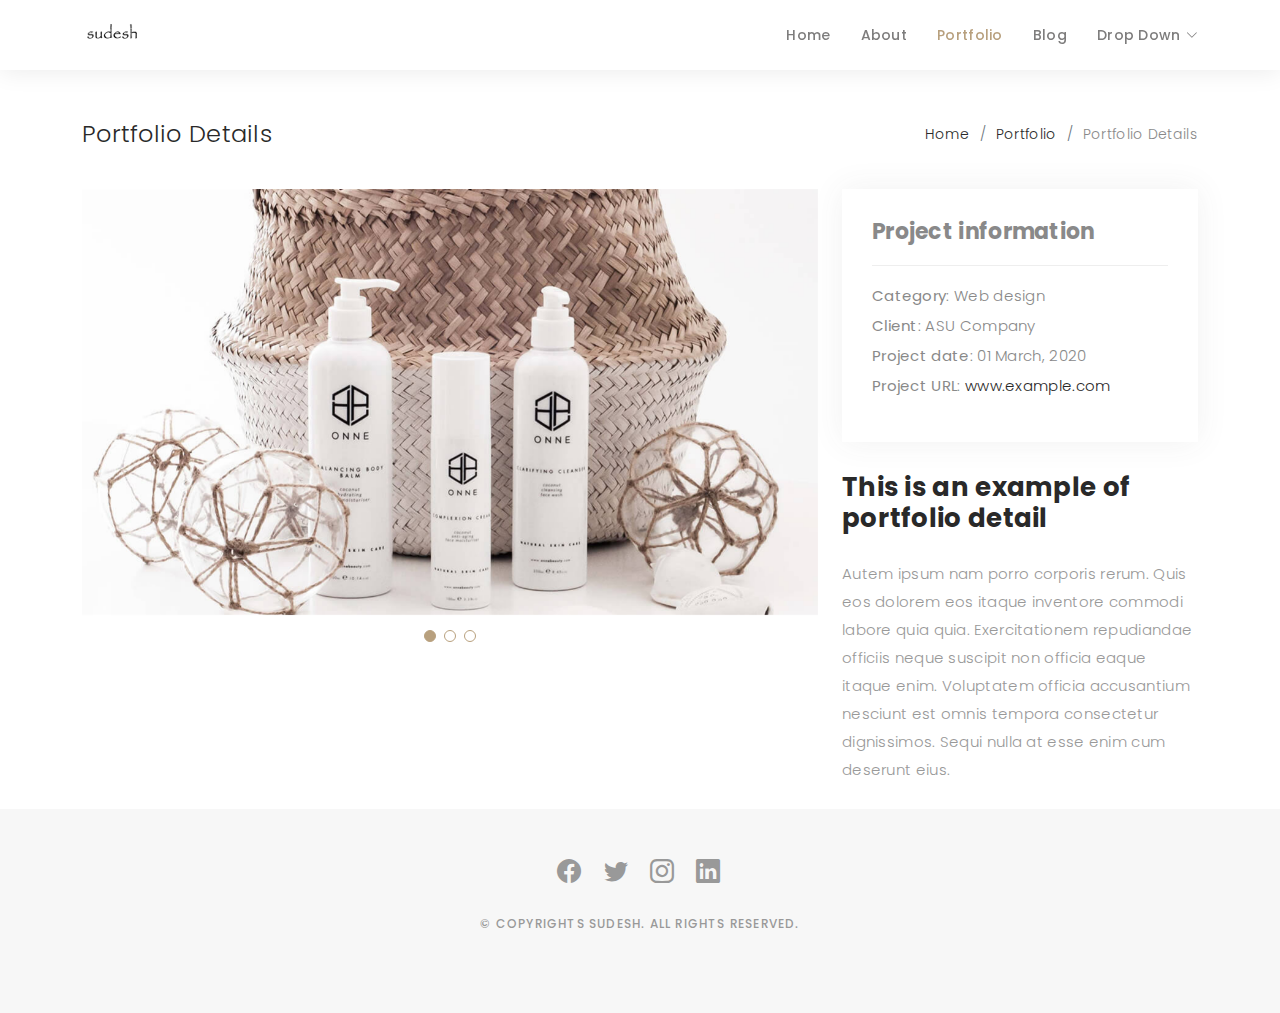
<file: portfolio-details.html>
<!DOCTYPE html>
<html lang="en">

<head>
  <meta charset="utf-8">
  <meta content="width=device-width, initial-scale=1.0" name="viewport">

  <title>Sudesh Jayasunadara blog page</title>
  <meta content="" name="description">
  <meta content="" name="keywords">

  <!-- Favicons -->
  <link href="assets/img/favicon.png" rel="icon">
  <link href="assets/img/apple-touch-icon.png" rel="apple-touch-icon">

  <!-- Google Fonts -->
  <link href="https://fonts.googleapis.com/css?family=Poppins:300,300i,400,400i,500,500i,600,600i,700,700i|Playfair+Display:400,400i,500,500i,600,600i,700,700i,900,900i" rel="stylesheet">

  <!-- Vendor CSS Files -->
  <link href="assets/vendor/bootstrap/css/bootstrap.min.css" rel="stylesheet">
  <link href="assets/vendor/bootstrap-icons/bootstrap-icons.css" rel="stylesheet">
  <link href="assets/vendor/boxicons/css/boxicons.min.css" rel="stylesheet">
  <link href="assets/vendor/glightbox/css/glightbox.min.css" rel="stylesheet">
  <link href="assets/vendor/swiper/swiper-bundle.min.css" rel="stylesheet">

  <!-- Template Main CSS File -->
  <link href="assets/css/style.css" rel="stylesheet">

  <!-- =======================================================
  * Template Name: Folio
  * Template URL: https://bootstrapmade.com/folio-bootstrap-portfolio-template/
  * Updated: Mar 17 2024 with Bootstrap v5.3.3
  * Author: BootstrapMade.com
  * License: https://bootstrapmade.com/license/
  ======================================================== -->
</head>

<body>

  <!-- ======= Header ======= -->
  <header id="header" class="fixed-top header-inner-pages">
    <div class="container d-flex align-items-center justify-content-between">

      <a href="index.html" class="logo"><img src="assets/img/logo.png" alt="" class="img-fluid"></a>
      <!-- Uncomment below if you prefer to use an text logo -->
      <!-- <h1 class="logo"><a href="index.html">Folio</a></h1> -->

      <nav id="navbar" class="navbar">
        <ul>
          <li><a class="nav-link scrollto " href="#hero">Home</a></li>
          <li><a class="nav-link scrollto" href="#about">About</a></li>
          <li><a class="nav-link active  scrollto" href="#portfolio">Portfolio</a></li>
          <li><a class="nav-link  scrollto" href="#journal">Blog</a></li>
          <li class="dropdown"><a href="#"><span>Drop Down</span> <i class="bi bi-chevron-down"></i></a>
            <ul>
              
          <li><a class="nav-link scrollto" href="#contact">Contact</a></li>
        </ul>
        <i class="bi bi-list mobile-nav-toggle"></i>
      </nav><!-- .navbar -->

    </div>
  </header><!-- End Header -->

  <main id="main">

    <!-- ======= Breadcrumbs Section ======= -->
    <section class="breadcrumbs">
      <div class="container">

        <div class="d-flex justify-content-between align-items-center">
          <h2>Portfolio Details</h2>
          <ol>
            <li><a href="index.html">Home</a></li>
            <li><a href="portfolio.html">Portfolio</a></li>
            <li>Portfolio Details</li>
          </ol>
        </div>

      </div>
    </section><!-- Breadcrumbs Section -->

    <!-- ======= Portfolio Details Section ======= -->
    <section id="portfolio-details" class="portfolio-details">
      <div class="container">

        <div class="row gy-4">

          <div class="col-lg-8">
            <div class="portfolio-details-slider swiper">
              <div class="swiper-wrapper align-items-center">

                <div class="swiper-slide">
                  <img src="assets/img/portfolio/portfolio-details-1.jpg" alt="">
                </div>

                <div class="swiper-slide">
                  <img src="assets/img/portfolio/portfolio-details-2.jpg" alt="">
                </div>

                <div class="swiper-slide">
                  <img src="assets/img/portfolio/portfolio-details-3.jpg" alt="">
                </div>

              </div>
              <div class="swiper-pagination"></div>
            </div>
          </div>

          <div class="col-lg-4">
            <div class="portfolio-info">
              <h3>Project information</h3>
              <ul>
                <li><strong>Category</strong>: Web design</li>
                <li><strong>Client</strong>: ASU Company</li>
                <li><strong>Project date</strong>: 01 March, 2020</li>
                <li><strong>Project URL</strong>: <a href="#">www.example.com</a></li>
              </ul>
            </div>
            <div class="portfolio-description">
              <h2>This is an example of portfolio detail</h2>
              <p>
                Autem ipsum nam porro corporis rerum. Quis eos dolorem eos itaque inventore commodi labore quia quia. Exercitationem repudiandae officiis neque suscipit non officia eaque itaque enim. Voluptatem officia accusantium nesciunt est omnis tempora consectetur dignissimos. Sequi nulla at esse enim cum deserunt eius.
              </p>
            </div>
          </div>

        </div>

      </div>
    </section><!-- End Portfolio Details Section -->

  </main><!-- End #main -->

  <!-- ======= Footer ======= -->
  <div id="footer" class="text-center">
    <div class="container">
      <div class="socials-media text-center">

        <ul class="list-unstyled">
          <li><a href="#"><i class="bi bi-facebook"></i></a></li>
          <li><a href="#"><i class="bi bi-twitter"></i></a></li>
          <li><a href="#"><i class="bi bi-instagram"></i></a></li>
          <li><a href="#"><i class="bi bi-linkedin"></i></a></li>
        </ul>

      </div>

      <p>&copy; Copyrights Sudesh. All rights reserved.</p>

      <div class="credits">
        <!--
        All the links in the footer should remain intact.
        You can delete the links only if you purchased the pro version.
        Licensing information: https://bootstrapmade.com/license/
        Purchase the pro version with working PHP/AJAX contact form: https://bootstrapmade.com/buy/?theme=Folio
      -->
        
      </div>

    </div>
  </div><!-- End Footer -->

  <a href="#" class="back-to-top d-flex align-items-center justify-content-center"><i class="bi bi-arrow-up-short"></i></a>

  <!-- Vendor JS Files -->
  <script src="assets/vendor/bootstrap/js/bootstrap.bundle.min.js"></script>
  <script src="assets/vendor/glightbox/js/glightbox.min.js"></script>
  <script src="assets/vendor/isotope-layout/isotope.pkgd.min.js"></script>
  <script src="assets/vendor/swiper/swiper-bundle.min.js"></script>
  <script src="assets/vendor/typed.js/typed.umd.js"></script>
  <script src="assets/vendor/php-email-form/validate.js"></script>

  <!-- Template Main JS File -->
  <script src="assets/js/main.js"></script>

</body>

</html>
</file>
<file: assets/css/style.css>
/**
* Template Name: Folio
* Template URL: https://bootstrapmade.com/folio-bootstrap-portfolio-template/
* Updated: Mar 17 2024 with Bootstrap v5.3.3
* Author: BootstrapMade.com
* License: https://bootstrapmade.com/license/
*/

/*--------------------------------------------------------------
# General
--------------------------------------------------------------*/
body {
  background: #ffffff;
  color: #898989;
  font-family: "Poppins", helvetica;
  font-size: 15px;
  font-weight: 300;
  line-height: 20px;
  letter-spacing: 0.02em;
  overflow-x: hidden;
  margin: 0 auto;
  padding: 0;
  box-sizing: border-box;
}

h1,
h2,
h3,
h4,
h5,
h6 {
  margin: 0;
}

h2 {
  color: #292929;
  font-weight: 600;
}

h4 {
  color: #292929;
  font-size: 14px;
  font-weight: 600;
}

a {
  color: #292929;
  text-decoration: none !important;
  transition: all 0.5s ease-in-out 0s;
}

a:hover {
  transition: all 0.5s ease-in-out 0s;
}

p {
  margin: 25px 0;
  padding: 0;
  font-size: 15px;
  color: #999999;
  line-height: 28px;
}

::-moz-selection {
  background: #b8a07e;
  color: #fff;
}

::selection {
  background: #b8a07e;
  color: #fff;
}

.btn {
  background: #333;
  border: medium none;
  border-radius: 0;
  color: #fff;
  font-size: 12px;
  height: 50px;
  line-height: 50px;
  padding: 0 30px;
  text-transform: uppercase;
}

.btn:hover,
.btn:focus {
  color: #fff;
}

.padDiv {
  padding: 30px 20px;
}

.section-title {
  margin-bottom: 70px;
}

.section-title h2 {
  font-size: 25px;
  letter-spacing: 2px;
  text-transform: uppercase;
}

.form-control {
  background-color: transparent;
  border: 1px solid #999;
  border-radius: 0;
  color: #999999;
  font-size: 12px;
  font-weight: 500;
  height: 50px;
  letter-spacing: 0.1em;
  padding-left: 10px;
  margin: 0 0 25px 0;
  line-height: 14px;
  text-transform: uppercase;
}

.form-control:focus {
  box-shadow: none;
  outline: 0 none;
}

.paddsection {
  padding-top: 90px;
  padding-bottom: 90px;
}

.paddsections {
  padding-top: 90px;
  padding-bottom: 90px !important;
}

.hvr-shutter-in-horizontal::before {
  background: #333;
}

.hvr-shutter-in-horizontal:hover {
  background: #b8a07e;
}

.mb-30 {
  margin-bottom: 30px;
}

.main-content {
  padding-top: 140px;
}

/*--------------------------------------------------------------
# Back to top button
--------------------------------------------------------------*/
.back-to-top {
  position: fixed;
  visibility: hidden;
  opacity: 0;
  right: 15px;
  bottom: 15px;
  z-index: 996;
  background: #b8a07e;
  width: 40px;
  height: 40px;
  border-radius: 4px;
  transition: all 0.4s;
}

.back-to-top i {
  font-size: 28px;
  color: #fff;
  line-height: 0;
}

.back-to-top:hover {
  background: #c6b398;
  color: #fff;
}

.back-to-top.active {
  visibility: visible;
  opacity: 1;
}

/*--------------------------------------------------------------
# Header
--------------------------------------------------------------*/
#header {
  transition: all 0.5s;
  z-index: 997;
  padding: 15px 0;
  background-color: #fff;
  top: -100%;
  box-shadow: 0px 2px 25px rgba(0, 0, 0, 0.08);
}

#header.header-scrolled,
#header.header-inner-pages {
  top: 0;
}

#header .logo {
  font-size: 30px;
  margin: 0;
  padding: 0;
  line-height: 1;
  font-weight: 600;
  letter-spacing: 1px;
  font-family: "Playfair Display", sans-serif;
  font-style: italic;
}

#header .logo a {
  color: #898989;
}

#header .logo img {
  max-height: 40px;
}

@media (max-width: 992px) {
  #header {
    border: 0;
  }
}

/*--------------------------------------------------------------
# Navigation Menu
--------------------------------------------------------------*/
/**
* Desktop Navigation 
*/
.navbar {
  padding: 0;
}

.navbar ul {
  margin: 0;
  padding: 0;
  display: flex;
  list-style: none;
  align-items: center;
}

.navbar li {
  position: relative;
}

.navbar a,
.navbar a:focus {
  display: flex;
  align-items: center;
  justify-content: space-between;
  padding: 10px 0 10px 30px;
  font-family: "Poppins", sans-serif;
  font-size: 14px;
  font-weight: 500;
  color: #7e7d7d;
  white-space: nowrap;
  transition: 0.3s;
}

.navbar a i,
.navbar a:focus i {
  font-size: 12px;
  line-height: 0;
  margin-left: 5px;
}

.navbar a:hover,
.navbar .active,
.navbar .active:focus,
.navbar li:hover>a {
  color: #b8a07e;
}

.navbar .dropdown ul {
  display: block;
  position: absolute;
  left: 30px;
  top: calc(100% + 30px);
  margin: 0;
  padding: 10px 0;
  z-index: 99;
  opacity: 0;
  visibility: hidden;
  background: #fff;
  box-shadow: 0px 0px 30px rgba(127, 137, 161, 0.25);
  transition: 0.3s;
}

.navbar .dropdown ul li {
  min-width: 200px;
}

.navbar .dropdown ul a {
  padding: 10px 20px;
  font-weight: 400;
}

.navbar .dropdown ul a i {
  font-size: 12px;
}

.navbar .dropdown ul a:hover,
.navbar .dropdown ul .active:hover,
.navbar .dropdown ul li:hover>a {
  color: #b8a07e;
}

.navbar .dropdown:hover>ul {
  opacity: 1;
  top: 100%;
  visibility: visible;
}

.navbar .dropdown .dropdown ul {
  top: 0;
  left: calc(100% - 30px);
  visibility: hidden;
}

.navbar .dropdown .dropdown:hover>ul {
  opacity: 1;
  top: 0;
  left: 100%;
  visibility: visible;
}

@media (max-width: 1366px) {
  .navbar .dropdown .dropdown ul {
    left: -90%;
  }

  .navbar .dropdown .dropdown:hover>ul {
    left: -100%;
  }
}

/**
* Mobile Navigation 
*/
.mobile-nav-toggle {
  color: #4b4a4a;
  font-size: 28px;
  cursor: pointer;
  display: none;
  line-height: 0;
  transition: 0.5s;
}

.mobile-nav-toggle.bi-x {
  color: #fff;
}

@media (max-width: 991px) {
  .mobile-nav-toggle {
    display: block;
  }

  .navbar ul {
    display: none;
  }
}

.navbar-mobile {
  position: fixed;
  overflow: hidden;
  top: 0;
  right: 0;
  left: 0;
  bottom: 0;
  background: rgba(49, 49, 49, 0.9);
  transition: 0.3s;
}

.navbar-mobile .mobile-nav-toggle {
  position: absolute;
  top: 15px;
  right: 15px;
}

.navbar-mobile ul {
  display: block;
  position: absolute;
  top: 55px;
  right: 15px;
  bottom: 15px;
  left: 15px;
  padding: 10px 0;
  border-radius: 10px;
  background-color: #fff;
  overflow-y: auto;
  transition: 0.3s;
}

.navbar-mobile a,
.navbar-mobile a:focus {
  padding: 10px 20px;
  font-size: 15px;
  color: #4b4a4a;
}

.navbar-mobile a:hover,
.navbar-mobile .active,
.navbar-mobile li:hover>a {
  color: #b8a07e;
}

.navbar-mobile .getstarted,
.navbar-mobile .getstarted:focus {
  margin: 15px;
}

.navbar-mobile .dropdown ul {
  position: static;
  display: none;
  margin: 10px 20px;
  padding: 10px 0;
  z-index: 99;
  opacity: 1;
  visibility: visible;
  background: #fff;
  box-shadow: 0px 0px 30px rgba(127, 137, 161, 0.25);
}

.navbar-mobile .dropdown ul li {
  min-width: 200px;
}

.navbar-mobile .dropdown ul a {
  padding: 10px 20px;
}

.navbar-mobile .dropdown ul a i {
  font-size: 12px;
}

.navbar-mobile .dropdown ul a:hover,
.navbar-mobile .dropdown ul .active:hover,
.navbar-mobile .dropdown ul li:hover>a {
  color: #b8a07e;
}

.navbar-mobile .dropdown>.dropdown-active {
  display: block;
}

/*--------------------------------------------------------------
# Hero
--------------------------------------------------------------*/
#hero {
  background: url("../img/bg.png") repeat scroll center center/cover;
  height: 100vh;
  width: 100%;
}

#hero .hero-content {
  height: 100vh;
  text-align: left;
  width: 100%;
  display: flex;
  justify-content: center;
  flex-direction: column;
}

.hero-content h1 {
  font-size: 40px;
  font-weight: 700;
  margin-bottom: 10px;
  text-transform: uppercase;
  color: #fff;
}

.hero-content p {
  font-size: 13px;
  letter-spacing: 3px;
  margin-top: 0;
  margin-bottom: 30px;
  text-transform: capitalize;
  color: #fff;
  font-weight: 500;
}

.hero-content .list-social li {
  float: left;
  margin-right: 20px;
}

.hero-content .list-social li i {
  color: #fff;
  font-size: 15px;
}

/*--------------------------------------------------------------
# Breadcrumbs
--------------------------------------------------------------*/
.breadcrumbs {
  padding: 120px 0 0 0;
  background-color: white;
  min-height: 40px;
}

@media (max-width: 992px) {
  .breadcrumbs {
    padding-top: 100px;
  }
}

.breadcrumbs h2 {
  font-size: 24px;
  font-weight: 300;
  margin: 0;
}

@media (max-width: 992px) {
  .breadcrumbs h2 {
    margin: 0 0 10px 0;
  }
}

.breadcrumbs ol {
  display: flex;
  flex-wrap: wrap;
  list-style: none;
  padding: 0;
  margin: 0;
  font-size: 14px;
}

.breadcrumbs ol li+li {
  padding-left: 10px;
}

.breadcrumbs ol li+li::before {
  display: inline-block;
  padding-right: 10px;
  color: #6c757d;
  content: "/";
}

@media (max-width: 768px) {
  .breadcrumbs .d-flex {
    display: block !important;
  }

  .breadcrumbs ol {
    display: block;
  }

  .breadcrumbs ol li {
    display: inline-block;
  }
}

/*-----------------------------------------------------------------------------------*/
/*  About
/*-----------------------------------------------------------------------------------*/
#about {
  width: 100%;
  height: auto;
  background: #f7f7f7;
  padding-top: 120px;
}

#about .div-img-bg {
  padding-bottom: 30px;
  border: 20px solid #b8a07e;
}

#about .div-img-bg .about-img img {
  width: 100%;
  box-shadow: 0px 0px 85px 0px rgba(0, 0, 0, 0.14);
  margin-top: -60px;
  margin-left: 40px;
  height: 400px;
  -o-object-fit: cover;
  object-fit: cover;
}

#about .about-descr .p-heading {
  font-family: "Playfair Display", serif;
  font-size: 28px;
  text-align: left;
}

#about .about-descr .separator {
  max-width: 80%;
  margin-bottom: 0;
  text-align: left;
}

/*--------------------------------------------------------------
# Services
--------------------------------------------------------------*/
#services {
  background: #f7f7f7;
  position: relative;
  padding-bottom: 80px;
}

.services-block span {
  margin: 10px 0;
  position: relative;
  font-size: 13px;
  color: #292929;
  letter-spacing: 0.1em;
  font-weight: 500;
  text-transform: uppercase;
  display: block;
}

.services-block .separator {
  margin: 0;
  font-size: 13px;
  line-height: 22px;
}

.services-block i {
  font-size: 44px;
  color: #b8a07e;
  line-height: 44px;
}

.services-slider .swiper-pagination {
  margin-top: 30px;
  position: relative;
}

.services-slider .swiper-pagination .swiper-pagination-bullet {
  width: 12px;
  height: 12px;
  background-color: #fff;
  opacity: 1;
  border: 1px solid #b8a07e;
}

.services-slider .swiper-pagination .swiper-pagination-bullet-active {
  background-color: #b8a07e;
}

/*--------------------------------------------------------------
# Portfolio
--------------------------------------------------------------*/
#portfolio {
  position: relative;
  padding-bottom: 50px;
}

#portfolio #portfolio-flters {
  padding: 0;
  margin: 0 auto 35px auto;
  list-style: none;
  text-align: center;
  border-radius: 50px;
  padding: 2px 15px;
}

#portfolio #portfolio-flters li {
  cursor: pointer;
  display: inline-block;
  padding: 10px 15px 8px 15px;
  font-size: 14px;
  font-weight: 600;
  line-height: 1;
  text-transform: uppercase;
  color: #999999;
  margin-bottom: 5px;
  transition: all 0.3s ease-in-out;
}

#portfolio #portfolio-flters li:hover,
#portfolio #portfolio-flters li.filter-active {
  color: #b8a07e;
}

#portfolio #portfolio-flters li:last-child {
  margin-right: 0;
}

#portfolio .portfolio-item {
  margin-bottom: 30px;
}

#portfolio .portfolio-item .portfolio-info {
  opacity: 0;
  position: absolute;
  left: 30px;
  right: 30px;
  bottom: 0;
  z-index: 3;
  transition: all ease-in-out 0.3s;
  background: rgba(255, 255, 255, 0.9);
  padding: 15px;
}

#portfolio .portfolio-item .portfolio-info h4 {
  font-size: 18px;
  color: #666;
  font-weight: 600;
  margin-bottom: 10px;
}

#portfolio .portfolio-item .portfolio-info p {
  color: #999;
  font-size: 14px;
  margin: 0;
  padding: 0;
}

#portfolio .portfolio-item .portfolio-info .preview-link,
#portfolio .portfolio-item .portfolio-info .details-link {
  position: absolute;
  right: 40px;
  font-size: 24px;
  top: calc(50% - 18px);
  color: #b8a07e;
}

#portfolio .portfolio-item .portfolio-info .preview-link:hover,
#portfolio .portfolio-item .portfolio-info .details-link:hover {
  color: #cab89f;
}

#portfolio .portfolio-item .portfolio-info .details-link {
  right: 10px;
}

#portfolio .portfolio-item:hover .portfolio-info {
  opacity: 1;
  bottom: 20px;
}

/*--------------------------------------------------------------
# Portfolio Details
--------------------------------------------------------------*/
.portfolio-details {
  padding-top: 40px;
}

.portfolio-details .portfolio-details-slider img {
  width: 100%;
}

.portfolio-details .portfolio-details-slider .swiper-pagination {
  margin-top: 20px;
  position: relative;
}

.portfolio-details .portfolio-details-slider .swiper-pagination .swiper-pagination-bullet {
  width: 12px;
  height: 12px;
  background-color: #fff;
  opacity: 1;
  border: 1px solid #b8a07e;
}

.portfolio-details .portfolio-details-slider .swiper-pagination .swiper-pagination-bullet-active {
  background-color: #b8a07e;
}

.portfolio-details .portfolio-info {
  padding: 30px;
  box-shadow: 0px 0 30px rgba(75, 74, 74, 0.08);
}

.portfolio-details .portfolio-info h3 {
  font-size: 22px;
  font-weight: 700;
  margin-bottom: 20px;
  padding-bottom: 20px;
  border-bottom: 1px solid #eee;
}

.portfolio-details .portfolio-info ul {
  list-style: none;
  padding: 0;
  font-size: 15px;
}

.portfolio-details .portfolio-info ul li+li {
  margin-top: 10px;
}

.portfolio-details .portfolio-description {
  padding-top: 30px;
}

.portfolio-details .portfolio-description h2 {
  font-size: 26px;
  font-weight: 700;
  margin-bottom: 20px;
}

.portfolio-details .portfolio-description p {
  padding: 0;
}

/*--------------------------------------------------------------
# Journal
--------------------------------------------------------------*/
#journal,
#journal-blog {
  height: auto;
  width: 100%;
  background: #f7f7f7;
  padding-bottom: 60px;
  position: relative;
}

#journal-blog {
  background: #fff;
  padding-bottom: 30px;
}

#journal .journal-block {
  display: inline-block;
  height: auto;
  width: 100%;
}

#journal .journal-block .journal-info {
  position: relative;
}

.journal-block .journal-info img {
  max-width: 100%;
}

.journal-block .journal-info .journal-txt {
  padding: 25px 0px;
  position: relative;
}

.journal-block .journal-info .journal-txt h4 a {
  display: block;
  font-size: 19px;
  line-height: 24px;
  margin: 0 0 13px 0;
  font-weight: 500;
  color: #292929;
  transition: all 0.5s ease-in-out 0s;
}

.journal-block .journal-info .journal-txt h4 a:hover {
  color: #b8a07e;
  transition: all 0.5s ease-in-out 0s;
}

.journal-block .journal-info .journal-txt p {
  margin: 0;
  font-size: 14px;
  line-height: 24px;
}

/*--------------------------------------------------------------
# Journal
--------------------------------------------------------------*/
#contact {
  height: auto;
  width: 100%;
}

.contact-details {
  list-style: none;
  margin: 0;
  padding: 0;
}

.contact-details li {
  padding-bottom: 10px;
}

#contact input,
#contact textarea {
  width: 100%;
  margin-bottom: 5px;
}

#contact textarea {
  min-height: 160px;
}

.php-email-form .error-message {
  display: none;
  color: #fff;
  background: #ed3c0d;
  text-align: left;
  padding: 15px;
  margin-bottom: 15px;
  font-weight: 600;
}

.php-email-form .error-message br+br {
  margin-top: 25px;
}

.php-email-form .sent-message {
  display: none;
  color: #fff;
  background: #18d26e;
  text-align: center;
  padding: 15px;
  font-weight: 600;
  margin-bottom: 15px;
}

.php-email-form .loading {
  display: none;
  background: #fff;
  text-align: center;
  padding: 15px;
  margin-bottom: 15px;
}

.php-email-form .loading:before {
  content: "";
  display: inline-block;
  border-radius: 50%;
  width: 24px;
  height: 24px;
  margin: 0 10px -6px 0;
  border: 3px solid #18d26e;
  border-top-color: #eee;
  animation: animate-loading 1s linear infinite;
}

@keyframes animate-loading {
  0% {
    transform: rotate(0deg);
  }

  100% {
    transform: rotate(360deg);
  }
}

/*--------------------------------------------------------------
# Blog
--------------------------------------------------------------*/
/*  Navbar fixd page */
.subpage-nav {
  display: block !important;
}

/*-----------------------------------------------------------------------------------*/
/*  /* Single page */
/*-----------------------------------------------------------------------------------*/
#journal-blog {
  padding-top: 140px;
}

/* main content */
.main-content {
  background: #f7f7f7;
}

.main-content .container-main {
  display: inline-block;
  width: 100%;
}

.main-content .container-main .block-main {
  margin-bottom: 30px;
  overflow: hidden;
}

.container-main .block-main .content-main {
  background: #fff none repeat scroll 0 0;
  display: inline-block;
  width: 100%;
}

.journal-txt h4 a {
  display: block;
  font-size: 19px;
  line-height: 24px;
  margin: 0 0 13px 0;
  font-weight: 500;
  color: #292929;
  transition: all 0.5s ease-in-out 0s;
}

.journal-txt h4 a:hover {
  color: #b8a07e;
  transition: all 0.5s ease-in-out 0s;
}

.post-meta ul li {
  font-size: 12px;
  font-weight: normal;
  margin-left: 8px;
  margin-right: 8px;
  text-transform: capitalize;
  display: inline-block;
  float: none;
}

.content-main .post-meta a {
  color: #a2a2a2;
  margin-left: 5px;
}

/* Commonts */
.comments {
  background: #fff;
}

.entry-comments h6 {
  margin-right: 10px;
  font-size: 13px;
  letter-spacing: 0.1em;
  font-weight: 500;
}

.entry-comments-item {
  margin-top: 40px;
  padding-bottom: 40px;
  border-bottom: 1px solid #f2f2f2;
}

.entry-comments-avatar {
  position: absolute;
  display: block;
  border-radius: 50%;
  width: 60px;
  height: 60px;
}

.entry-comments-body {
  padding-left: 86px;
}

.entry-comments-author {
  margin-right: 10px;
  font-size: 13px;
  color: #292929;
  letter-spacing: 0.1em;
  font-weight: 500;
}

.rep {
  font-size: 13px;
  color: #292929;
  letter-spacing: 0.1em;
  font-weight: 500;
  text-transform: capitalize;
}

.entry-comments span a {
  font-size: 13px;
  color: #999;
}

.entry-comments-reply {
  padding-left: 10%;
}

/* Commonts form */
.cmt {
  background: #fff;
}

blockquote {
  padding: 40px;
  background-color: #f2f2f2;
  margin: 30px 0;
  border: none;
  border-left: 4px solid #b8a07e;
}

/*--------------------------------------------------------------
# Footer
--------------------------------------------------------------*/
#footer {
  background: #f7f7f7;
  padding-top: 50px;
  padding-bottom: 50px;
}

#footer .socials-media {
  width: 100%;
}

#footer .socials-media ul {
  display: inline-block;
  float: none;
  margin: 0 0 20px 0;
}

#footer .socials-media ul li {
  float: left;
  margin-left: 10px;
  margin-right: 10px;
}

#footer .socials-media ul li a {
  font-size: 24px;
  color: #999;
  letter-spacing: 0.1em;
  font-weight: 500;
  background: transparent;
  text-transform: uppercase;
  transition: all 0.5s ease-in-out 0s;
}

#footer .socials-media ul li a:hover {
  color: #b8a07e;
  transition: all 0.5s ease-in-out 0s;
}

#footer p {
  font-size: 12px;
  letter-spacing: 0.1em;
  font-weight: 500;
  margin-top: 0;
  text-transform: uppercase;
}

.credits {
  font-size: 13px;
}

/** Width between 1200x to 0
 *  ~~~~~~~~~~~~~~~~~~~~~~~~~~~~~~~~~~~~
 */
/** Width between 992px to 1199px
 *  ~~~~~~~~~~~~~~~~~~~~~~~~~~~~~~~~~~~~
 */
/** Width between 768px to 991px
 *  ~~~~~~~~~~~~~~~~~~~~~~~~~~~~~~~~~~~~
 */
@media (min-width: 768px) and (max-width: 991px) {

  /* Navbar */
  nav {
    padding: 10px 15px;
  }

  .nav-menu {
    margin-top: 40px;
    display: none;
    float: none;
    width: 100%;
  }

  .nav-menu li {
    float: none;
    width: 100%;
    text-align: center;
    border-top: 1px solid #f7f7f7;
    line-height: 45px;
    margin-left: 0;
    padding-top: 10px;
    padding-bottom: 10px;
  }

  .responsive {
    float: right;
    padding-top: 15px;
    display: block;
  }

  /* About */
  .head-info .header-content .cmaster h1 {
    font-size: 32px;
  }

  #about .div-img-bg {
    padding: 0;
  }

  #about .div-img-bg .about-img img {
    margin-top: 0%;
    margin-left: calc(0% - 0px);
  }

  #about .about-descr .p-heading {
    font-size: 20px;
  }

  #about .about-descr .separator {
    max-width: 100%;
    margin-bottom: 0;
  }

  /* portfolio */
  #portfolio .portfolio-list .nav li {
    float: none;
    margin: 20px;
    display: inline-block;
  }

  /* journal */
  #journal .journal-block .journal-info {
    margin-bottom: 30px;
  }

  /* Contact */
  .contact-contact {
    margin-bottom: 30px;
  }

  /* Footer */
  #footer .socials-media ul li {
    margin-right: 0;
    margin-left: 0;
    float: none;
    display: inline-block;
  }
}

/** Width between 767px to 0
 *  ~~~~~~~~~~~~~~~~~~~~~~~~~~~~~~~~~~~~
 */
@media (max-width: 767px) {

  /* Navbar */
  nav {
    padding: 20px 15px;
  }

  .nav-menu {
    margin-top: 40px;
    display: none;
    float: none;
    width: 100%;
  }

  .nav-menu li {
    float: none;
    width: 100%;
    text-align: center;
    border-top: 1px solid #f7f7f7;
    line-height: 45px;
    margin-left: 0;
    padding-top: 10px;
    padding-bottom: 10px;
  }

  .responsive {
    float: right;
    padding-top: 15px;
    display: block;
  }

  /* About */
  .head-info .header-content h1 {
    font-size: 32px;
  }

  #about .div-img-bg {
    padding: 0;
  }

  #about .div-img-bg .about-img img {
    margin-top: 0%;
    margin-left: calc(0% - 0px);
  }

  #about .about-descr .p-heading {
    font-size: 20px;
  }

  #about .about-descr .separator {
    max-width: 100%;
    margin-bottom: 0;
  }

  /* portfolio */
  #portfolio .portfolio-list .nav li {
    float: none;
    margin: 20px;
    display: inline-block;
  }

  /* journal */
  #journal .journal-block .journal-info {
    margin-bottom: 30px;
  }

  /* Contact */
  .contact-contact {
    margin-bottom: 30px;
  }

  /* Footer */
  #footer .socials-media ul li {
    margin-right: 0;
    margin-left: 0;
    float: none;
    display: inline-block;
  }
}

/** Width between 600px to 0
 *  ~~~~~~~~~~~~~~~~~~~~~~~~~~~~~~~~~~~~
 */
@media (max-width: 600px) {

  /* Navbar */
  nav {
    padding: 20px 15px;
  }

  .nav-menu {
    margin-top: 40px;
    display: none;
    float: none;
    width: 100%;
  }

  .nav-menu li {
    float: none;
    width: 100%;
    text-align: center;
    border-top: 1px solid #f7f7f7;
    line-height: 45px;
    margin-left: 0;
    padding-top: 10px;
    padding-bottom: 10px;
  }

  .responsive {
    float: right;
    padding-top: 15px;
    display: block;
  }

  /* About */
  .head-info .header-content h1 {
    font-size: 32px;
  }

  #about .div-img-bg {
    padding: 0;
  }

  #about .div-img-bg .about-img img {
    margin-top: 0%;
    margin-left: calc(0% - 0px);
  }

  #about .about-descr .p-heading {
    font-size: 20px;
  }

  #about .about-descr .separator {
    max-width: 100%;
    margin-bottom: 0;
  }

  /* portfolio */
  #portfolio .portfolio-list .nav li {
    float: none;
    margin: 10px;
    display: inline-block;
  }

  /* journal */
  #journal .journal-block .journal-info {
    margin-bottom: 30px;
  }

  /* Contact */
  .contact-contact {
    margin-bottom: 30px;
  }

  /* Footer */
  #footer .socials-media ul li {
    margin-right: 0;
    margin-left: 0;
    float: none;
    display: inline-block;
  }
}

/** Width between 480px to 0
 *  ~~~~~~~~~~~~~~~~~~~~~~~~~~~~~~~~~~~~
 */
@media (max-width: 480px) {

  /* Navbar */
  nav {
    padding: 20px 15px;
  }

  .nav-menu {
    margin-top: 40px;
    display: none;
    float: none;
    width: 100%;
  }

  .nav-menu li {
    float: none;
    width: 100%;
    text-align: center;
    border-top: 1px solid #f7f7f7;
    line-height: 45px;
    margin-left: 0;
    padding-top: 10px;
    padding-bottom: 10px;
  }

  .responsive {
    float: right;
    padding-top: 15px;
    display: block;
  }

  /* About */
  .head-info .header-content h1 {
    font-size: 32px;
  }

  #about .div-img-bg {
    padding: 0;
  }

  #about .div-img-bg .about-img img {
    margin-top: 0%;
    margin-left: calc(0% - 0px);
  }

  #about .about-descr .p-heading {
    font-size: 20px;
  }

  #about .about-descr .separator {
    max-width: 100%;
    margin-bottom: 0;
  }

  /* portfolio */
  #portfolio .portfolio-list .nav li {
    float: none;
    margin: 20px;
  }

  /* journal */
  #journal .journal-block .journal-info {
    margin-bottom: 30px;
  }

  /* Contact */
  .contact-contact {
    margin-bottom: 30px;
  }

  /* Footer */
  #footer .socials-media ul li {
    margin-right: 0;
    margin-left: 0;
    float: none;
    display: inline-block;
  }
}

/** Width between 320px to 0
 *  ~~~~~~~~~~~~~~~~~~~~~~~~~~~~~~~~~~~~
 */
@media (max-width: 320px) {

  /* Navbar */
  nav {
    padding: 20px 15px;
  }

  .nav-menu {
    margin-top: 40px;
    display: none;
    float: none;
    width: 100%;
  }

  .nav-menu li {
    float: none;
    width: 100%;
    text-align: center;
    border-top: 1px solid #f7f7f7;
    line-height: 45px;
    margin-left: 0;
    padding-top: 10px;
    padding-bottom: 10px;
  }

  .responsive {
    float: right;
    padding-top: 15px;
    display: block;
  }

  /* About */
  .head-info .header-content h1 {
    font-size: 32px;
  }

  #about .div-img-bg {
    padding: 0;
  }

  #about .div-img-bg .about-img img {
    margin-top: 0%;
    margin-left: calc(0% - 0px);
  }

  #about .about-descr .p-heading {
    font-size: 20px;
  }

  #about .about-descr .separator {
    max-width: 100%;
    margin-bottom: 0;
  }

  /* portfolio */
  #portfolio .portfolio-list .nav li {
    float: none;
    margin: 20px;
  }

  /* journal */
  #journal .journal-block .journal-info {
    margin-bottom: 30px;
  }

  /* Contact */
  .contact-contact {
    margin-bottom: 30px;
  }

  /* Footer */
  #footer .socials-media ul li {
    margin-right: 0;
    margin-left: 0;
    float: none;
    display: inline-block;
  }

  /* Single page */
  .entry-comments-body span {
    display: inline-block;
    margin-right: 0;
  }
}
</file>
